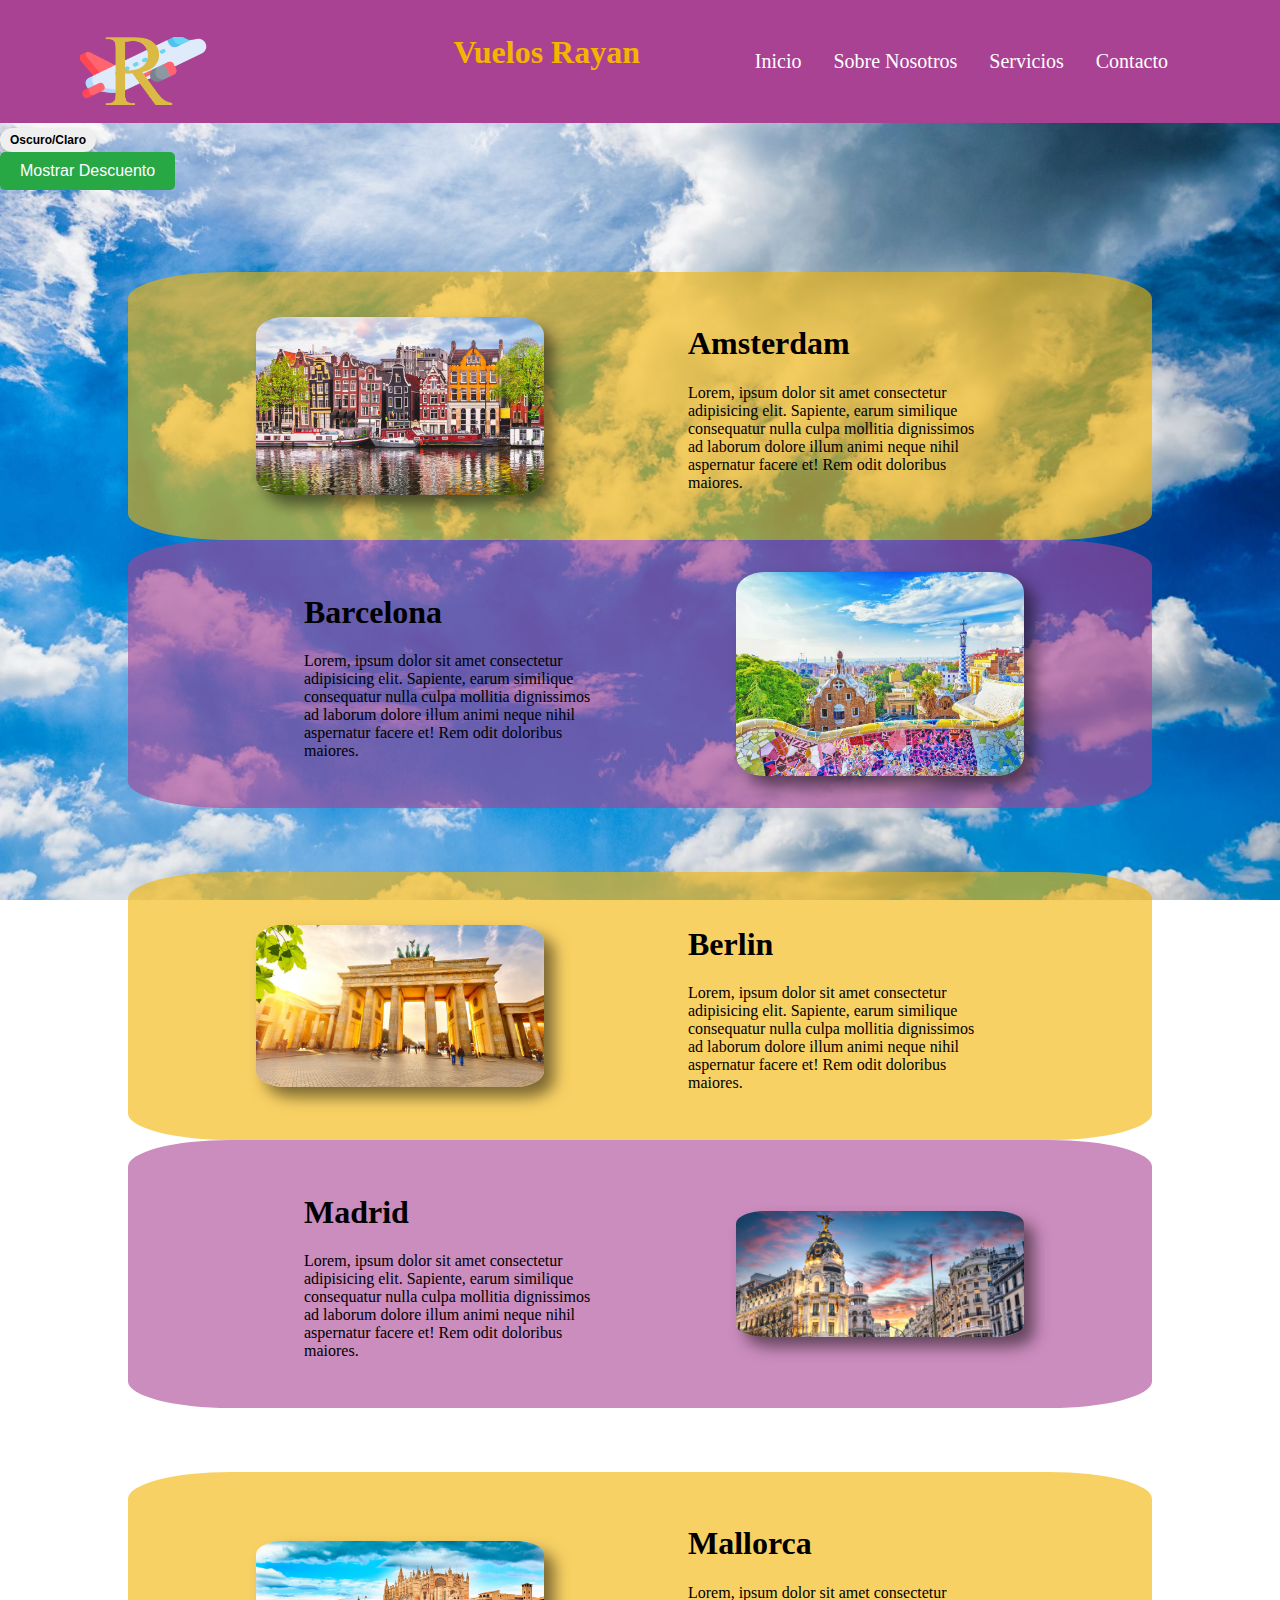
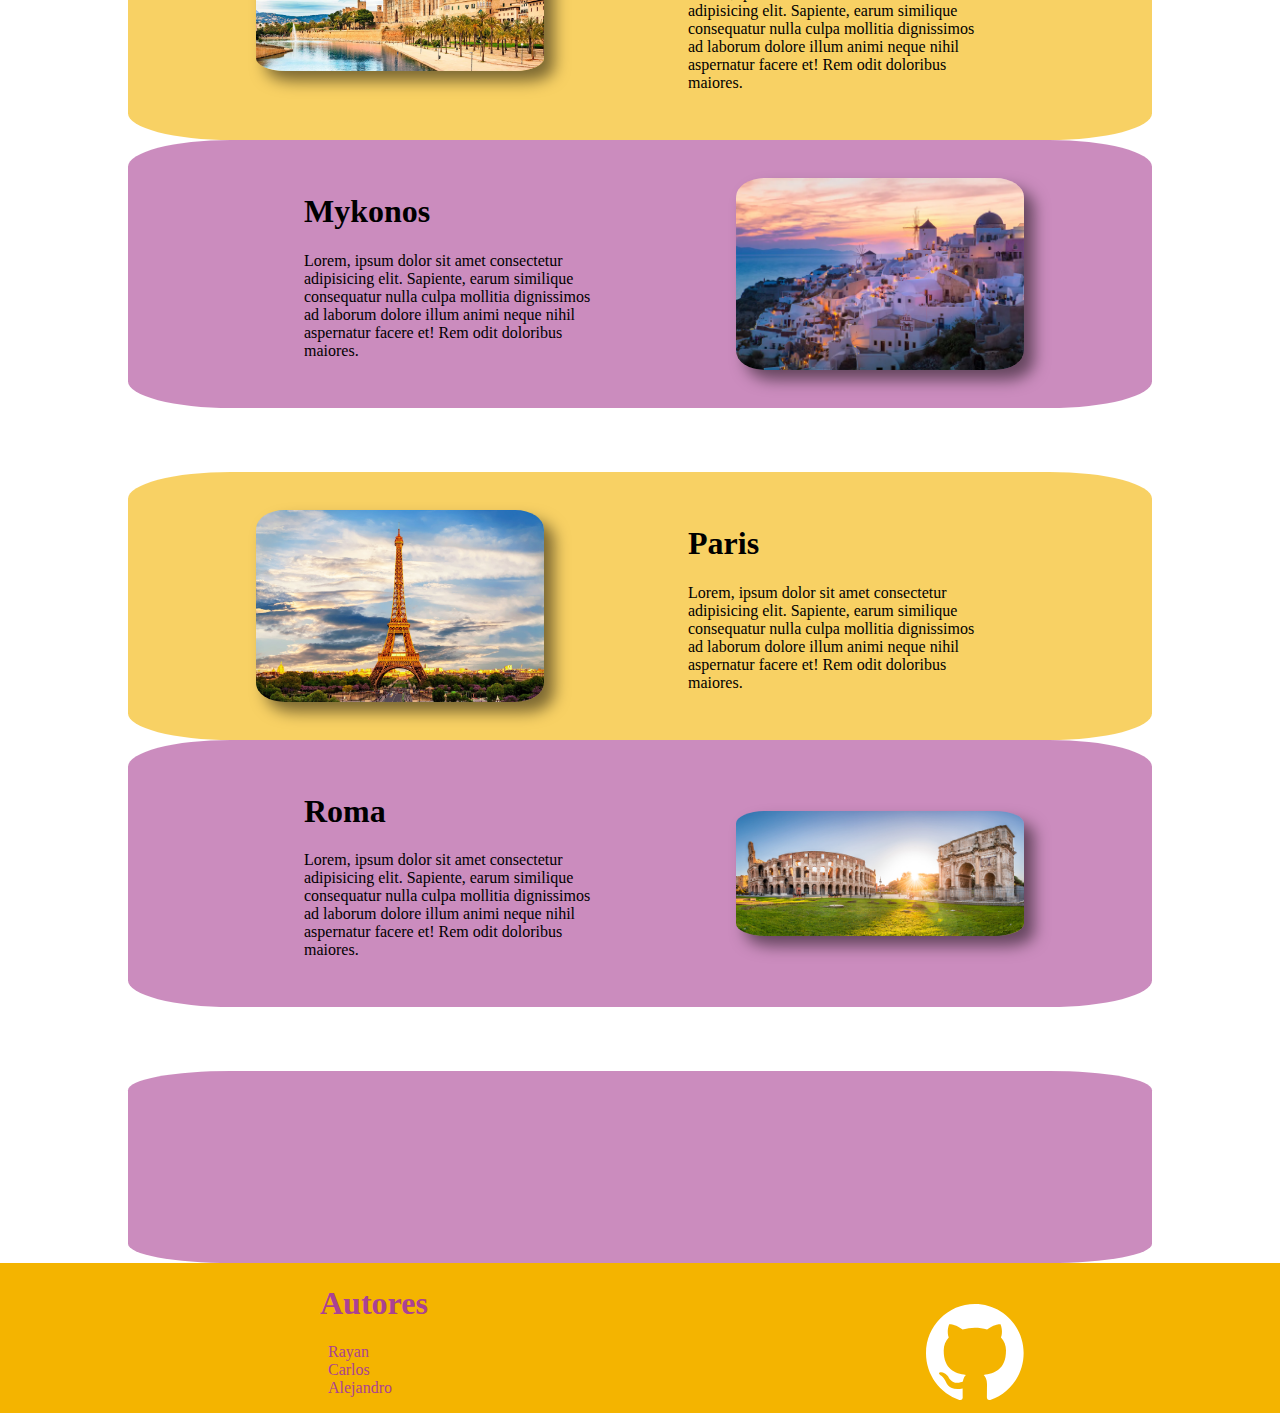
<file: index.html>
<!DOCTYPE html>
<html lang="es">
<head>
    
    <meta charset="UTF-8">
    <meta name="viewport" content="width=device-width, initial-scale=1.0">
    <title>Viajes Rayan</title>
    <link rel="stylesheet" href="css/main.css">
    <link rel="stylesheet" href="css/index.css">
    <link rel="icon" type="image/x-icon" href="Imagenes/logotoguapo.png">
    <script src="js/js.js" defer></script>
    <script src="js/js1.js" defer></script>
</head>
<body>
    <header>
        <nav class="navbar">
            <div class="roww">
                <div class="logo">
                  <img src="Imagenes/logotoguapo.png" alt="Logo">
                </div>
                <h1>
                    Vuelos Rayan
                </h1>
            </div>
            <ul class="nav-links">
              <li><a href="index.html">Inicio</a></li>
              <li><a href="sobre_nosotros.html">Sobre Nosotros</a></li>
              <li><a href="Servicios.html">Servicios</a></li>
              <li><a href="Contacto.html">Contacto</a></li>
            </ul>
          </nav>
    </header>
    </header>
    <main>
        <section id="caja" class="caja-3d">
        <button id="cambiomodo">Oscuro/Claro</button>
        <br>
        <button class="btn" onclick="mostrarBanner()">Mostrar Descuento</button>
        <br><br>
        <div id="banner" class="banner">
            Código <strong>rayan2025</strong> 20% de descuento
        </div>
       


            
        <section id="caja" class="caja-3d">
            <a href="destino/Amsterdam.html">
                <div class="izquierda">
                    <img src="Imagenes/Amsterdam/amsterdam.jpg" alt="Imagen Amsterdam">
                    <div>
                        <h1 id="texto" class="texto-3d">Amsterdam</h1>
                        <p>Lorem, ipsum dolor sit amet consectetur adipisicing elit. Sapiente, earum similique consequatur nulla culpa mollitia dignissimos ad laborum dolore illum animi neque nihil aspernatur facere et! Rem odit doloribus maiores.</p>
                    </div>
                </div>
            </a>
        </section>
        <section>
            <a href="destino/Barcelona.html">
                <div class="derecha">
                    <div>
                        <h1>Barcelona</h1>
                        <p>Lorem, ipsum dolor sit amet consectetur adipisicing elit. Sapiente, earum similique consequatur nulla culpa mollitia dignissimos ad laborum dolore illum animi neque nihil aspernatur facere et! Rem odit doloribus maiores.</p>
                    </div>
                    <img src="Imagenes/Barcelona/barcelona.jpg" alt="Imagen Barcelona"> 
                </div>
            </a>
        </section>
        <section>
            <a href="destino/Berlin.html">
                <div class="izquierda">
                    <img src="Imagenes/Berlin/berlin.jpg" alt="Imagen Berlin">
                    <div>
                        <h1>Berlin</h1>
                        <p>Lorem, ipsum dolor sit amet consectetur adipisicing elit. Sapiente, earum similique consequatur nulla culpa mollitia dignissimos ad laborum dolore illum animi neque nihil aspernatur facere et! Rem odit doloribus maiores.</p>
                    </div>
                </div>
            </a>
        </section>
        <section>
            <a href="destino/Madrid.html">
                <div class="derecha">
                    <div>
                        <h1>Madrid</h1>
                        <p>Lorem, ipsum dolor sit amet consectetur adipisicing elit. Sapiente, earum similique consequatur nulla culpa mollitia dignissimos ad laborum dolore illum animi neque nihil aspernatur facere et! Rem odit doloribus maiores.</p>
                    </div>
                    <img src="Imagenes/Madrid/madrid.jpg" alt="Imagen Madrid"> 
                </div>
            </a>
        </section>
        <section>
            <a href="destino/Mallorca.html">
                <div class="izquierda">
                    <img src="Imagenes/Mallorca/mallorca2.avif" alt="Imagen Mallorca">
                    <div>
                        <h1>Mallorca</h1>
                        <p>Lorem, ipsum dolor sit amet consectetur adipisicing elit. Sapiente, earum similique consequatur nulla culpa mollitia dignissimos ad laborum dolore illum animi neque nihil aspernatur facere et! Rem odit doloribus maiores.</p>
                    </div>
                </div>
            </a>
        </section>
        <section>
            <a href="destino/mykonos.html">
                <div class="derecha">
                    <div>
                        <h1>Mykonos</h1>
                        <p>Lorem, ipsum dolor sit amet consectetur adipisicing elit. Sapiente, earum similique consequatur nulla culpa mollitia dignissimos ad laborum dolore illum animi neque nihil aspernatur facere et! Rem odit doloribus maiores.</p>
                    </div>
                    <img src="Imagenes/mykonos/mykonos.jpg" alt="Imagen Mykonos"> 
                </div>
            </a>
        </section>
        <section>
            <a href="destino/paris.html">
                <div class="izquierda">
                    <img src="Imagenes/Paris/paris.jpg" alt="Imagen Paris">
                    <div>
                        <h1>Paris</h1>
                        <p>Lorem, ipsum dolor sit amet consectetur adipisicing elit. Sapiente, earum similique consequatur nulla culpa mollitia dignissimos ad laborum dolore illum animi neque nihil aspernatur facere et! Rem odit doloribus maiores.</p>
                    </div>
                </div>
            </a>
        </section>
        <section>
            <a href="destino/roma.html">
                <div class="derecha">
                    <div>
                        <h1>Roma</h1>
                        <p>Lorem, ipsum dolor sit amet consectetur adipisicing elit. Sapiente, earum similique consequatur nulla culpa mollitia dignissimos ad laborum dolore illum animi neque nihil aspernatur facere et! Rem odit doloribus maiores.</p>
                    </div>
                    <img src="Imagenes/Roma/Roma.jpg" alt="Imagen Roma"> 
                </div>
            </a>
        </section>

        <section>
            <div class="derecha">
            <div class="carousel-container">
                <div class="carousel">
                    <!-- Las imágenes de los destinos se agregarán dinámicamente aquí -->
                </div>
        
                <!-- Botones de navegación -->
                <button class="prev buton" id="prevBtn">&#10094;</button>
                <button class="next buton" id="nextBtn">&#10095;</button>
            </div>
        </div>
        </section>
    </main>
    <footer>
        <div>
            <h1>Autores</h1>
            <ul>
                <li>Rayan</li>
                <li>Carlos</li>
                <li>Alejandro</li>
            </ul>
        </div>
        <a href="https://github.com/RayanBel/Web"><svg width="98" height="96" xmlns="http://www.w3.org/2000/svg"><path fill-rule="evenodd" clip-rule="evenodd" d="M48.854 0C21.839 0 0 22 0 49.217c0 21.756 13.993 40.172 33.405 46.69 2.427.49 3.316-1.059 3.316-2.362 0-1.141-.08-5.052-.08-9.127-13.59 2.934-16.42-5.867-16.42-5.867-2.184-5.704-5.42-7.17-5.42-7.17-4.448-3.015.324-3.015.324-3.015 4.934.326 7.523 5.052 7.523 5.052 4.367 7.496 11.404 5.378 14.235 4.074.404-3.178 1.699-5.378 3.074-6.6-10.839-1.141-22.243-5.378-22.243-24.283 0-5.378 1.94-9.778 5.014-13.2-.485-1.222-2.184-6.275.486-13.038 0 0 4.125-1.304 13.426 5.052a46.97 46.97 0 0 1 12.214-1.63c4.125 0 8.33.571 12.213 1.63 9.302-6.356 13.427-5.052 13.427-5.052 2.67 6.763.97 11.816.485 13.038 3.155 3.422 5.015 7.822 5.015 13.2 0 18.905-11.404 23.06-22.324 24.283 1.78 1.548 3.316 4.481 3.316 9.126 0 6.6-.08 11.897-.08 13.526 0 1.304.89 2.853 3.316 2.364 19.412-6.52 33.405-24.935 33.405-46.691C97.707 22 75.788 0 48.854 0z" fill="#fff"/></svg></a>
    </footer>
    <script src="/js/jscarlos.js"></script>
</body>
</html>
</file>
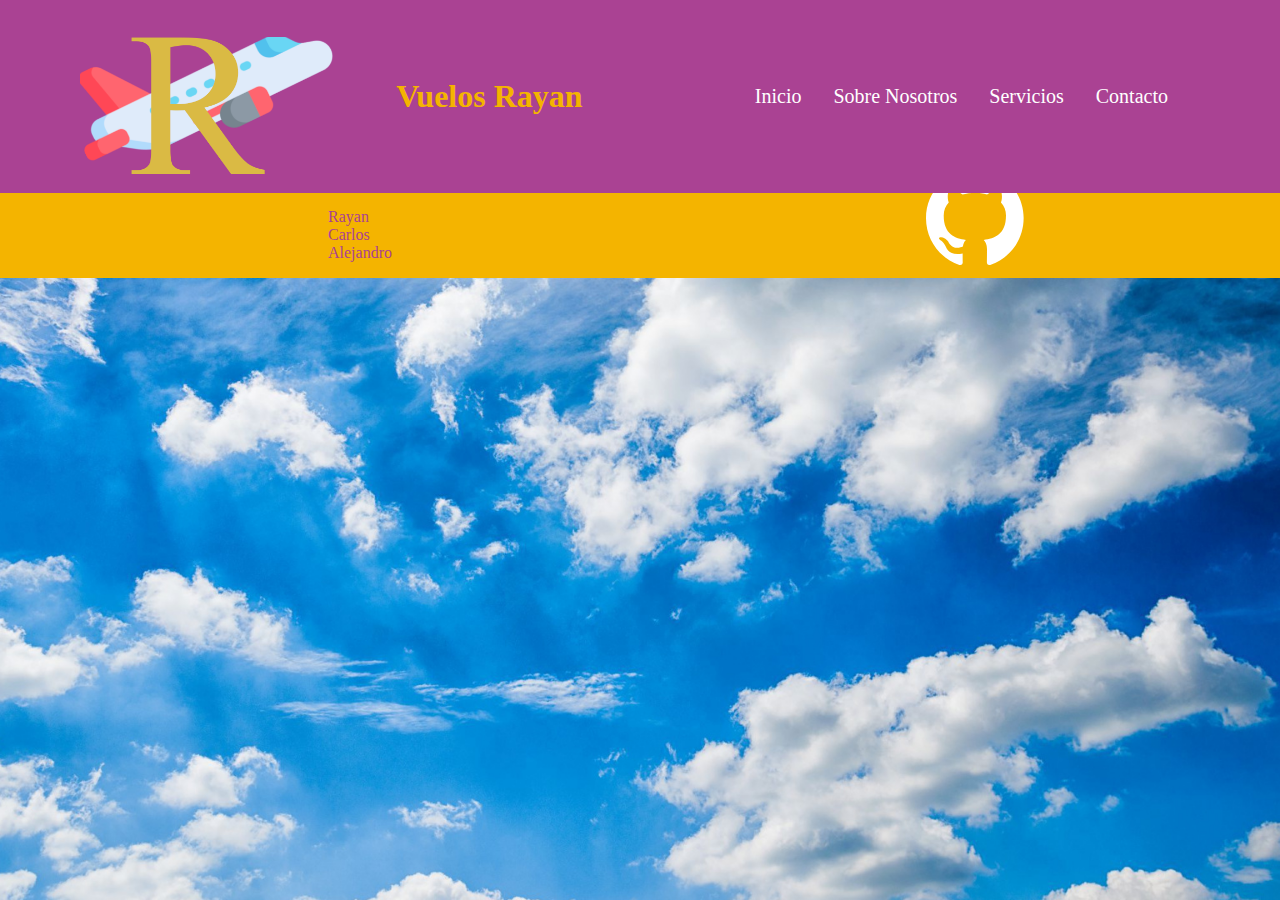
<file: Amsterdam.html>
<!DOCTYPE html>
<html lang="es">
<head>
    <meta charset="UTF-8">
    <meta name="viewport" content="width=device-width, initial-scale=1.0">
    <title>Viajes Rayan</title>
    <link rel="stylesheet" href="css/main.css">
</head>
<body>
    <header>
        <nav class="navbar">
            <div class="logo">
              <img src="Imagenes/logotoguapo.png" alt="Logo">
            </div>
            <h1>
                Vuelos Rayan
            </h1>
            <ul class="nav-links">
              <li><a href="#home">Inicio</a></li>
              <li><a href="#about">Sobre Nosotros</a></li>
              <li><a href="#services">Servicios</a></li>
              <li><a href="#contact">Contacto</a></li>
            </ul>
          </nav>
    </header>
    <main>
    </main>
    <footer>
        <div>
            <h1>Autores</h1>
            <ul>
                <li>Rayan</li>
                <li>Carlos</li>
                <li>Alejandro</li>
            </ul>
        </div>
        <a href="https://github.com/RayanBel/Web"><svg width="98" height="96" xmlns="http://www.w3.org/2000/svg"><path fill-rule="evenodd" clip-rule="evenodd" d="M48.854 0C21.839 0 0 22 0 49.217c0 21.756 13.993 40.172 33.405 46.69 2.427.49 3.316-1.059 3.316-2.362 0-1.141-.08-5.052-.08-9.127-13.59 2.934-16.42-5.867-16.42-5.867-2.184-5.704-5.42-7.17-5.42-7.17-4.448-3.015.324-3.015.324-3.015 4.934.326 7.523 5.052 7.523 5.052 4.367 7.496 11.404 5.378 14.235 4.074.404-3.178 1.699-5.378 3.074-6.6-10.839-1.141-22.243-5.378-22.243-24.283 0-5.378 1.94-9.778 5.014-13.2-.485-1.222-2.184-6.275.486-13.038 0 0 4.125-1.304 13.426 5.052a46.97 46.97 0 0 1 12.214-1.63c4.125 0 8.33.571 12.213 1.63 9.302-6.356 13.427-5.052 13.427-5.052 2.67 6.763.97 11.816.485 13.038 3.155 3.422 5.015 7.822 5.015 13.2 0 18.905-11.404 23.06-22.324 24.283 1.78 1.548 3.316 4.481 3.316 9.126 0 6.6-.08 11.897-.08 13.526 0 1.304.89 2.853 3.316 2.364 19.412-6.52 33.405-24.935 33.405-46.691C97.707 22 75.788 0 48.854 0z" fill="#fff"/></svg></a>
    </footer>
</body>
</html>
</file>
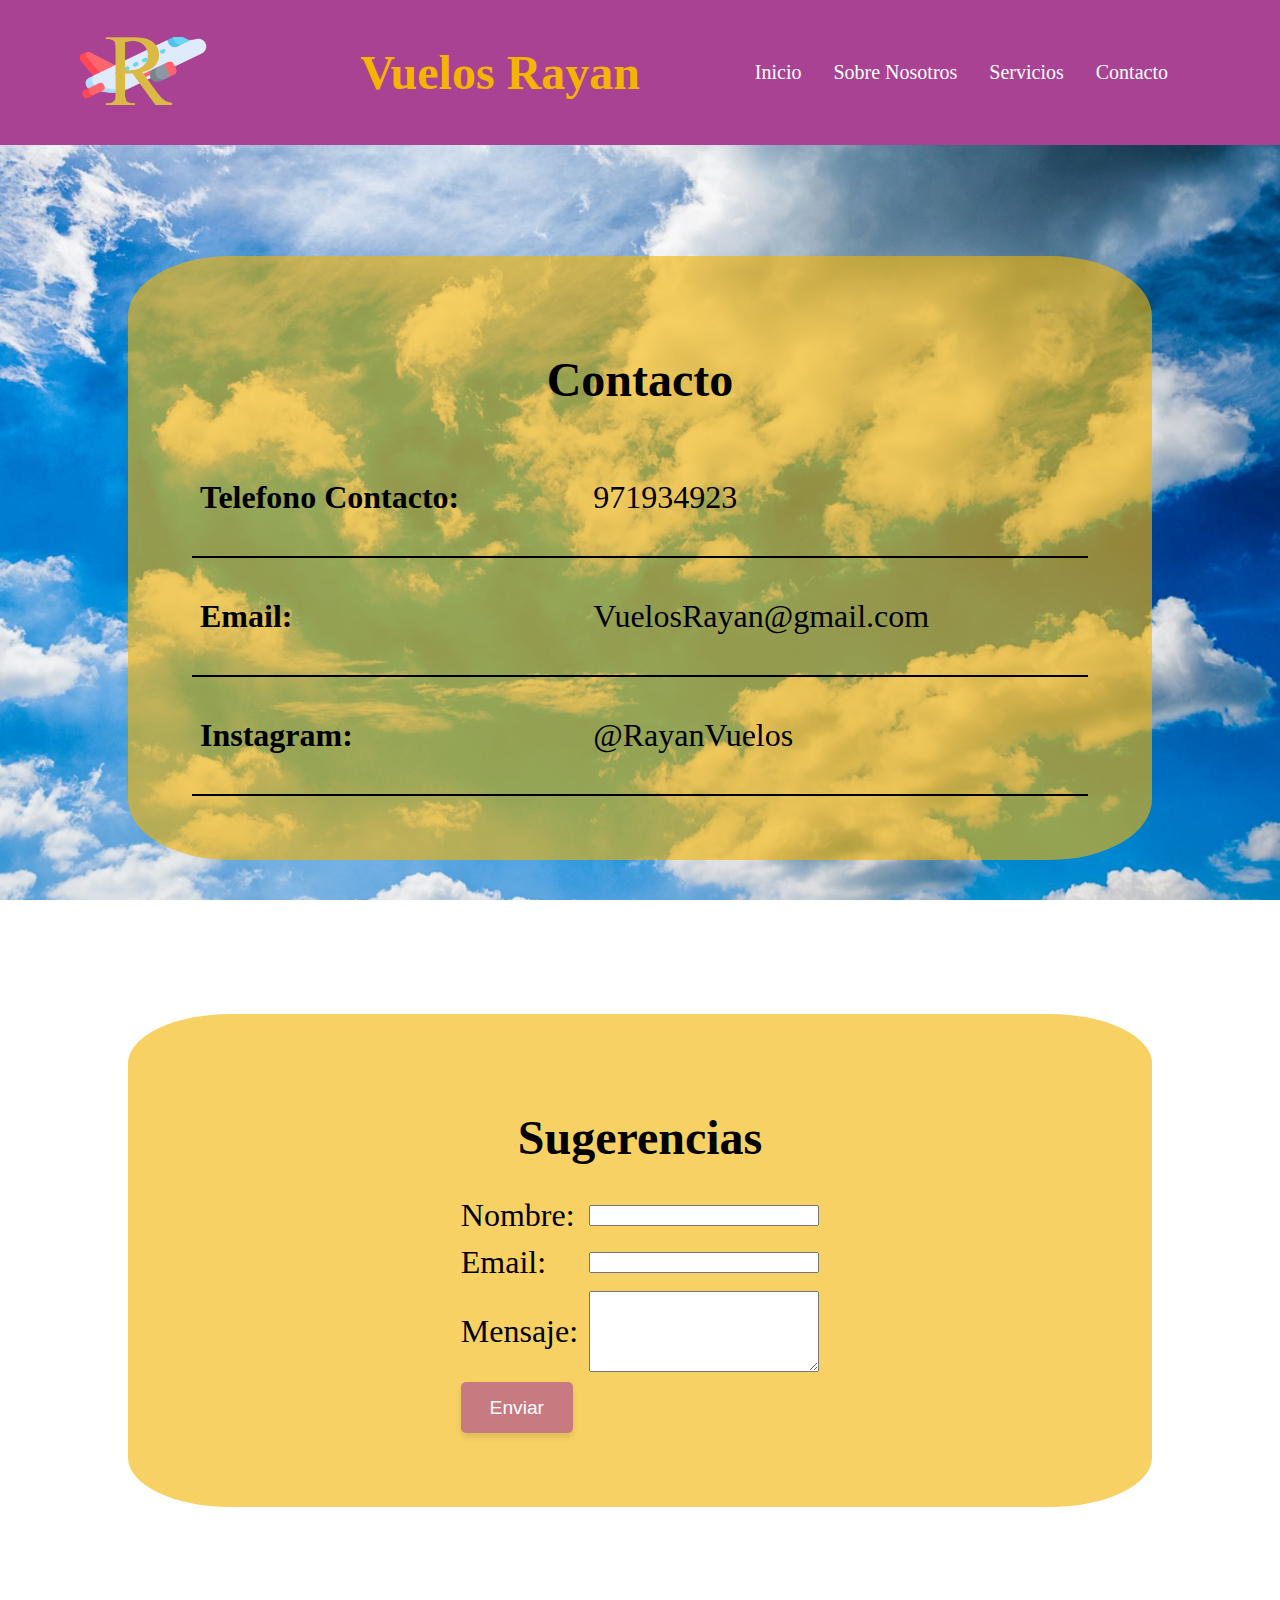
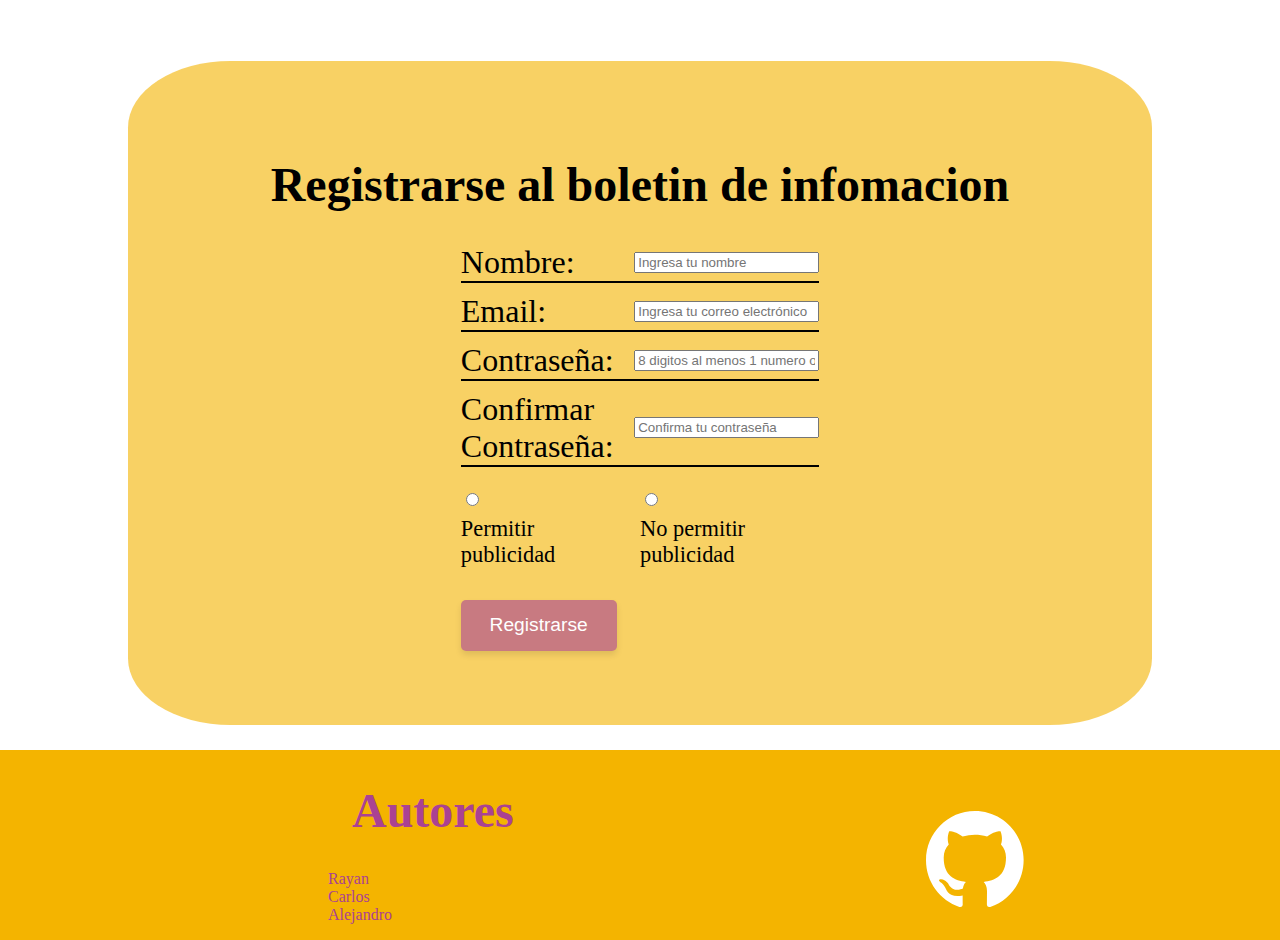
<file: Contacto.html>
<!DOCTYPE html>
<html lang="es">

<head>
    <meta charset="UTF-8">
    <meta name="viewport" content="width=device-width, initial-scale=1.0">
    <title>Viajes Rayan</title>
    <link rel="stylesheet" href="css/main.css">
    <link rel="stylesheet" href="css/contacto.css">
    <link rel="icon" type="image/x-icon" href="Imagenes/logotoguapo.png">
    <script src="js/form.js" defer></script>
</head>

<body>
    <header>
        <nav class="navbar">
            <div class="roww">
                <div class="logo">
                    <img src="Imagenes/logotoguapo.png" alt="Logo">
                </div>
                <h1>
                    Vuelos Rayan
                </h1>
            </div>
            <ul class="nav-links">
                <li><a href="index.html">Inicio</a></li>
                <li><a href="sobre_nosotros.html">Sobre Nosotros</a></li>
                <li><a href="Servicios.html">Servicios</a></li>
                <li><a href="Contacto.html">Contacto</a></li>
            </ul>
        </nav>
    </header>
    <main>
        <section>
            <h1>Contacto</h1>
            <div>
                <table>
                    <tr>
                        <th>
                            <p>Telefono Contacto:</p>
                        </th>
                        <td>
                            <p>971934923</p>
                        </td>
                    </tr>
                    <tr>
                        <th>
                            <p>Email:</p>
                        </th>
                        <td>
                            <p>VuelosRayan@gmail.com</p>
                        </td>
                    </tr>
                    <tr>
                        <th>
                            <p>Instagram:</p>
                        </th>
                        <td>
                            <p>@RayanVuelos</p>
                        </td>
                    </tr>
                </table>
            </div>
        </section>
        <section>
            <h1>Sugerencias</h1>
            <form action="#" method="POST" id="sug">
                <div>
                    <label for="nombre">Nombre:</label>
                    <input type="text" id="nombreS" name="nombre">
                </div>
                <div>
                    <label for="email">Email:</label>
                    <input type="email" id="emailS" name="email">
                </div>
                <div>
                    <label for="mensaje">Mensaje:</label>
                    <textarea id="mensajeS" name="mensaje" rows="5" cols="30"></textarea>
                </div>
                <div>
                    <button type="submit">Enviar</button>
                </div>
            </form>
        </section>
        <section>
            <h1>Registrarse al boletin de infomacion</h1>
            <form action="#" method="POST" class="suscripcion" id="sus">
                <div class="borderabajo">
                    <label for="nombre">Nombre:</label>
                    <input type="text" id="nombre" name="nombre" placeholder="Ingresa tu nombre">
                </div>
                <div class="borderabajo">
                    <label for="email">Email:</label>
                    <input type="email" id="email" name="email" placeholder="Ingresa tu correo electrónico">
                </div>
                <div class="borderabajo">
                    <label for="password">Contraseña:</label>
                    <input type="password" id="password" name="password" placeholder="8 digitos al menos 1 numero o letra">
                </div>
                <div class="borderabajo">
                    <label for="confirm-password">Confirmar Contraseña:</label>
                    <input type="password" id="confirm-password" name="confirm-password"
                        placeholder="Confirma tu contraseña">
                </div>

                <div class="checkcontenedor">
                    <label>
                        <input type="radio" name="publicidad" value="permitir" required>
                        <p>Permitir publicidad</p>
                    </label>
                    <label>
                        <input type="radio" name="publicidad" value="no-permitir" required>
                        <p>No permitir publicidad</p>
                    </label>
                </div>
                <div>
                    <button type="submit">Registrarse</button>
                </div>
            </form>
        </section>
    </main>
    <footer>
        <div>
            <h1>Autores</h1>
            <ul>
                <li>Rayan</li>
                <li>Carlos</li>
                <li>Alejandro</li>
            </ul>
        </div>
        <a href="https://github.com/RayanBel/Web"><svg width="98" height="96" xmlns="http://www.w3.org/2000/svg">
                <path fill-rule="evenodd" clip-rule="evenodd"
                    d="M48.854 0C21.839 0 0 22 0 49.217c0 21.756 13.993 40.172 33.405 46.69 2.427.49 3.316-1.059 3.316-2.362 0-1.141-.08-5.052-.08-9.127-13.59 2.934-16.42-5.867-16.42-5.867-2.184-5.704-5.42-7.17-5.42-7.17-4.448-3.015.324-3.015.324-3.015 4.934.326 7.523 5.052 7.523 5.052 4.367 7.496 11.404 5.378 14.235 4.074.404-3.178 1.699-5.378 3.074-6.6-10.839-1.141-22.243-5.378-22.243-24.283 0-5.378 1.94-9.778 5.014-13.2-.485-1.222-2.184-6.275.486-13.038 0 0 4.125-1.304 13.426 5.052a46.97 46.97 0 0 1 12.214-1.63c4.125 0 8.33.571 12.213 1.63 9.302-6.356 13.427-5.052 13.427-5.052 2.67 6.763.97 11.816.485 13.038 3.155 3.422 5.015 7.822 5.015 13.2 0 18.905-11.404 23.06-22.324 24.283 1.78 1.548 3.316 4.481 3.316 9.126 0 6.6-.08 11.897-.08 13.526 0 1.304.89 2.853 3.316 2.364 19.412-6.52 33.405-24.935 33.405-46.691C97.707 22 75.788 0 48.854 0z"
                    fill="#fff" />
            </svg></a>
    </footer>
</body>

</html>
</file>
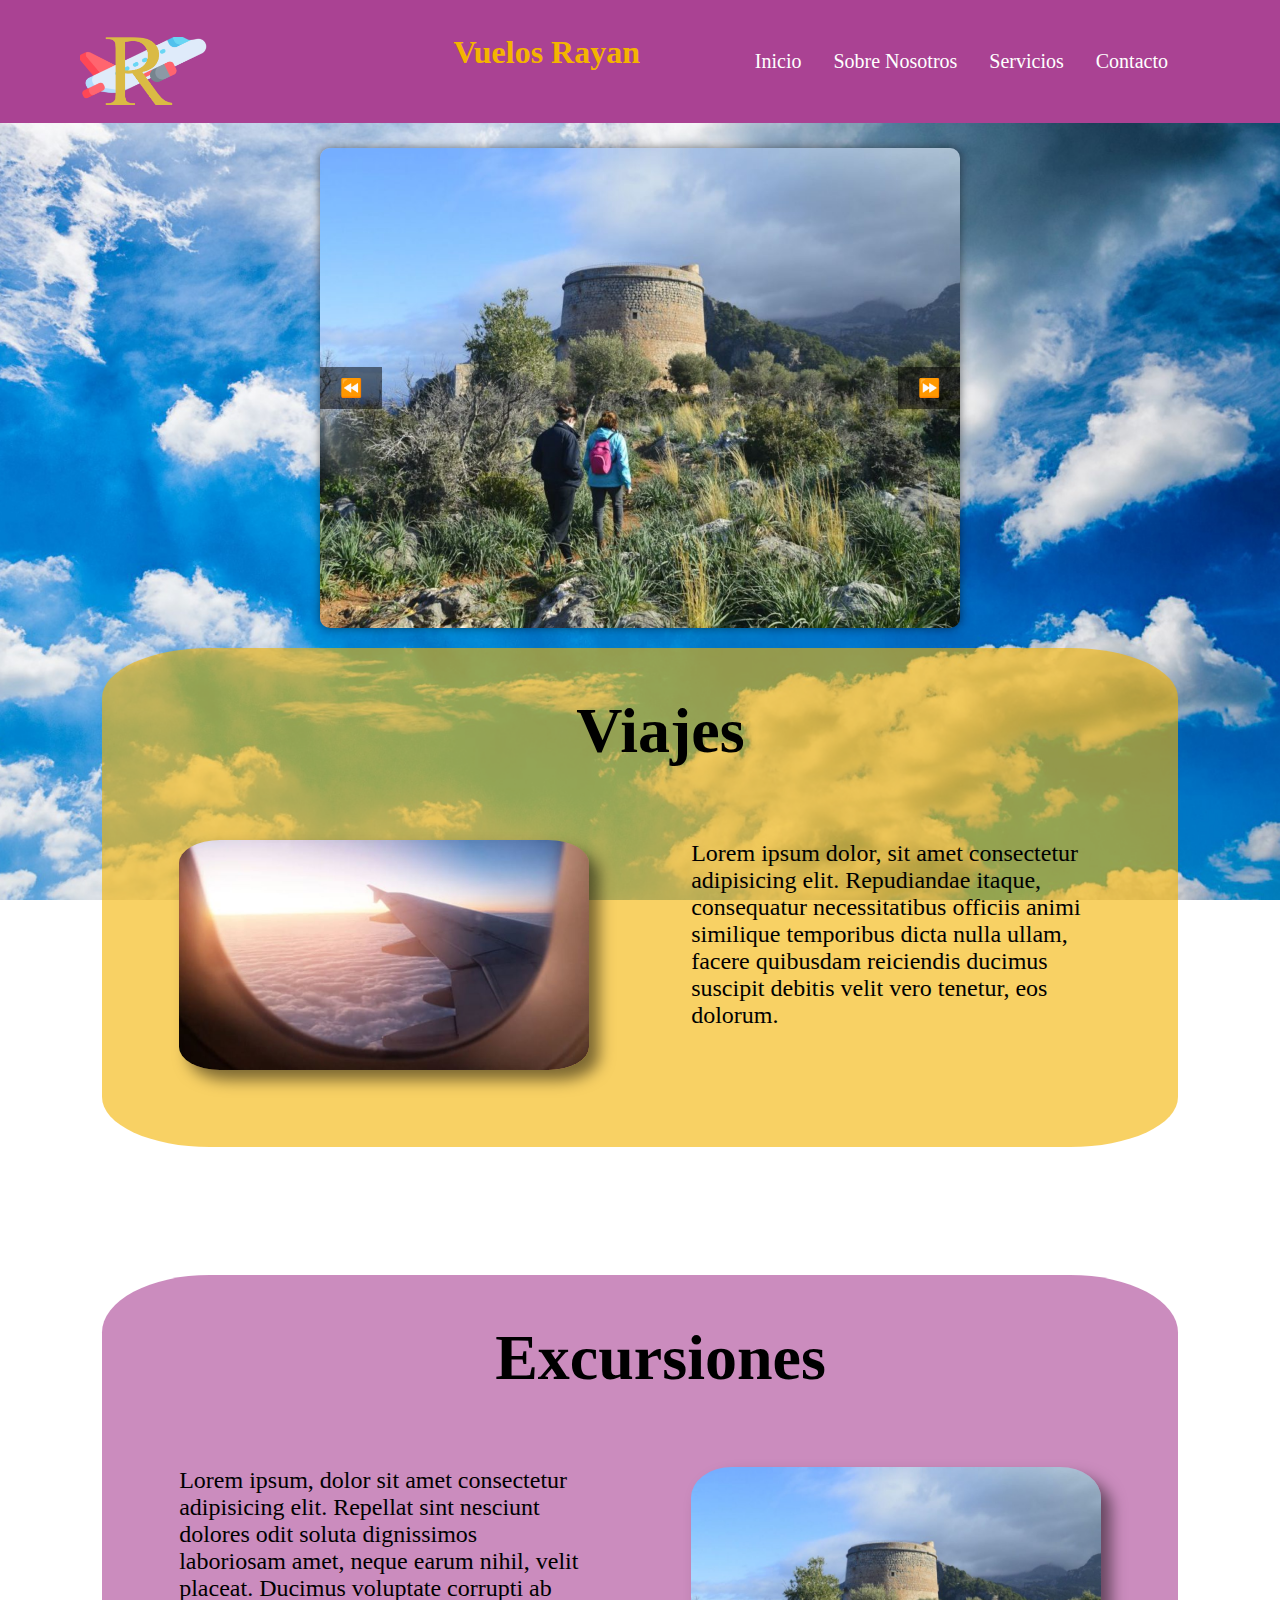
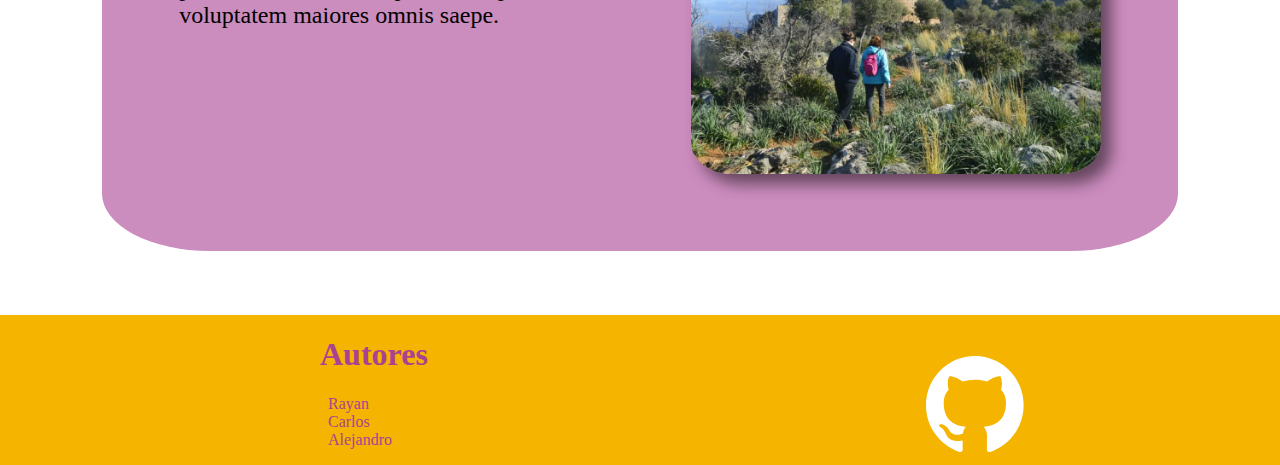
<file: Servicios.html>
<!DOCTYPE html>
<html lang="es">
<head>
    <meta charset="UTF-8">
    <meta name="viewport" content="width=device-width, initial-scale=1.0">
    <title>Viajes Rayan</title>
    <link rel="stylesheet" href="css/main.css">
    <link rel="stylesheet" href="css/servicios.css">
    <link rel="icon" type="image/x-icon" href="Imagenes/logotoguapo.png">
    <script src="js/jscarlos.js" defer></script>
</head>
<body>
    <header>
        <nav class="navbar">
            <div class="roww">
                <div class="logo">
                  <img src="Imagenes/logotoguapo.png" alt="Logo">
                </div>
                <h1>
                    Vuelos Rayan
                </h1>
            </div>
            <ul class="nav-links">
              <li><a href="index.html">Inicio</a></li>
              <li><a href="sobre_nosotros.html">Sobre Nosotros</a></li>
              <li><a href="Servicios.html">Servicios</a></li>
              <li><a href="Contacto.html">Contacto</a></li>
            </ul>
          </nav>
    </header>
    <main>
        <div class="si">
        <div class="banner-container">
            <div class="banner">
                <img src="Imagenes/excursion.jpg" alt="Imagen 1" class="active">
                <img src="Imagenes/Cielo nocturno.jpg" alt="Imagen 2">
                <img src="Imagenes/cielo.jpg" alt="Imagen 3">
            </div>
            <div class="banner-buttons">
                <button id="prev">⏪</button>
                <button id="next">⏩</button>
            </div>
        </div>
    </div>
    
        <section class="viajes">
            <h1>Viajes</h1>
            <div>
                <img class="imagenResaltada" src="Imagenes/viajes.jpg" alt="Imagen de ventana avion">
                <p>Lorem ipsum dolor, sit amet consectetur adipisicing elit. Repudiandae itaque, consequatur necessitatibus officiis animi similique temporibus dicta nulla ullam, facere quibusdam reiciendis ducimus suscipit debitis velit vero tenetur, eos dolorum.</p>
            </div>
        </section>
        <section class="excursiones">
            <h1>Excursiones</h1>
            <div class="reverse">
                <p>Lorem ipsum, dolor sit amet consectetur adipisicing elit. Repellat sint nesciunt dolores odit soluta dignissimos laboriosam amet, neque earum nihil, velit placeat. Ducimus voluptate corrupti ab voluptatem maiores omnis saepe.</p>
                <img class="imagenResaltada" src="Imagenes/excursion.jpg" alt="Imagen de excursion">
            </div>
        </section>
    </main>
    <footer>
        <div>
            <h1>Autores</h1>
            <ul>
                <li>Rayan</li>
                <li>Carlos</li>
                <li>Alejandro</li>
            </ul>
        </div>
        <a href="https://github.com/RayanBel/Web"><svg width="98" height="96" xmlns="http://www.w3.org/2000/svg"><path fill-rule="evenodd" clip-rule="evenodd" d="M48.854 0C21.839 0 0 22 0 49.217c0 21.756 13.993 40.172 33.405 46.69 2.427.49 3.316-1.059 3.316-2.362 0-1.141-.08-5.052-.08-9.127-13.59 2.934-16.42-5.867-16.42-5.867-2.184-5.704-5.42-7.17-5.42-7.17-4.448-3.015.324-3.015.324-3.015 4.934.326 7.523 5.052 7.523 5.052 4.367 7.496 11.404 5.378 14.235 4.074.404-3.178 1.699-5.378 3.074-6.6-10.839-1.141-22.243-5.378-22.243-24.283 0-5.378 1.94-9.778 5.014-13.2-.485-1.222-2.184-6.275.486-13.038 0 0 4.125-1.304 13.426 5.052a46.97 46.97 0 0 1 12.214-1.63c4.125 0 8.33.571 12.213 1.63 9.302-6.356 13.427-5.052 13.427-5.052 2.67 6.763.97 11.816.485 13.038 3.155 3.422 5.015 7.822 5.015 13.2 0 18.905-11.404 23.06-22.324 24.283 1.78 1.548 3.316 4.481 3.316 9.126 0 6.6-.08 11.897-.08 13.526 0 1.304.89 2.853 3.316 2.364 19.412-6.52 33.405-24.935 33.405-46.691C97.707 22 75.788 0 48.854 0z" fill="#fff"/></svg></a>
    </footer>
</body>
</html>
</file>
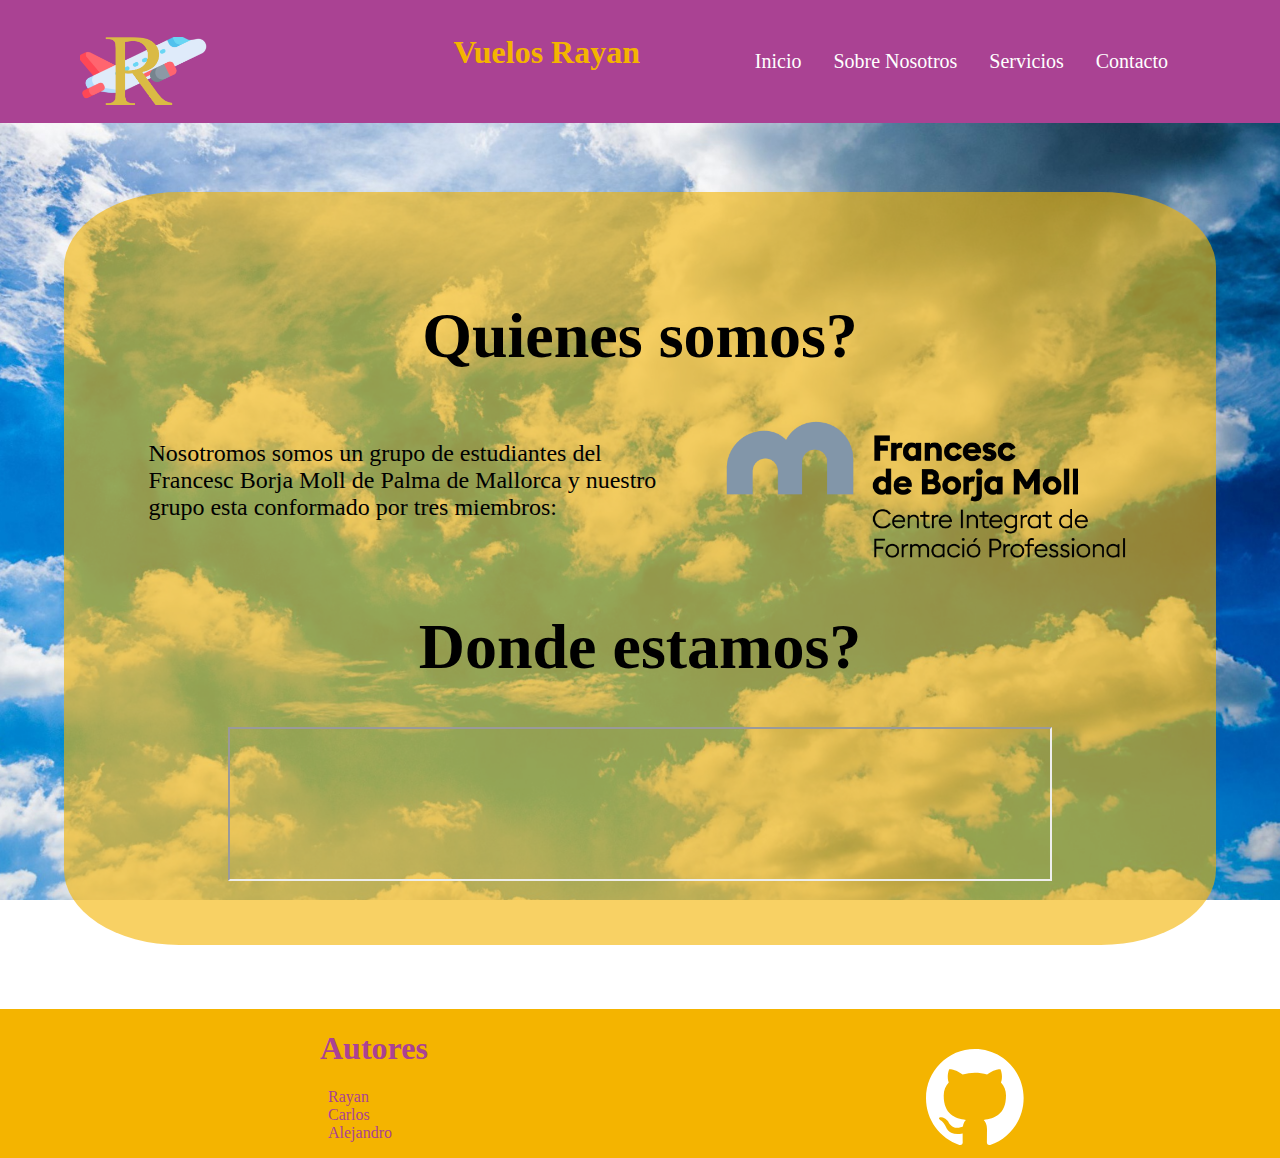
<file: sobre_nosotros.html>
<!DOCTYPE html>
<html lang="es">
<head>
    <meta charset="UTF-8">
    <meta name="viewport" content="width=device-width, initial-scale=1.0">
    <title>Viajes Rayan</title>
    <link rel="stylesheet" href="css/main.css">
    <link rel="stylesheet" href="css/sobre_nosotros.css">
    <link rel="icon" type="image/x-icon" href="Imagenes/logotoguapo.png">
</head>
<body>
    <header>
        <nav class="navbar">
            <div class="roww">
                <div class="logo">
                  <img src="Imagenes/logotoguapo.png" alt="Logo">
                </div>
                <h1>
                    Vuelos Rayan
                </h1>
            </div>
            <ul class="nav-links">
              <li><a href="index.html">Inicio</a></li>
              <li><a href="sobre_nosotros.html">Sobre Nosotros</a></li>
              <li><a href="Servicios.html">Servicios</a></li>
              <li><a href="Contacto.html">Contacto</a></li>
            </ul>
          </nav>
    </header>
    <main>
        <section>
            <h1>Quienes somos?</h1>
            <div>
                <p>Nosotromos somos un grupo de estudiantes del Francesc Borja Moll de Palma de Mallorca y nuestro grupo esta conformado por tres miembros:</p>
		
                <img src="Imagenes/logocifp.png" alt="Logo borja Moll">
            </div>
            <h1>Donde estamos?</h1>
            <iframe src="https://www.google.com/maps/embed?pb=!1m18!1m12!1m3!1d6151.255118950038!2d2.6645118112469204!3d39.568004671470085!2m3!1f0!2f0!3f0!3m2!1i1024!2i768!4f13.1!3m3!1m2!1s0x129793b01716a01b%3A0x55bc574de040df4a!2sCIFP%20Francesc%20de%20Borja%20Moll!5e0!3m2!1ses!2ses!4v1732040852789!5m2!1ses!2ses" width="80%" height="50%" allowfullscreen="" loading="lazy" referrerpolicy="no-referrer-when-downgrade"></iframe>
        </section>
    </main>
    <footer>
        <div>
            <h1>Autores</h1>
            <ul>
                <li>Rayan</li>
                <li>Carlos</li>
                <li>Alejandro</li>
            </ul>
        </div>
        <a href="https://github.com/RayanBel/Web"><svg width="98" height="96" xmlns="http://www.w3.org/2000/svg"><path fill-rule="evenodd" clip-rule="evenodd" d="M48.854 0C21.839 0 0 22 0 49.217c0 21.756 13.993 40.172 33.405 46.69 2.427.49 3.316-1.059 3.316-2.362 0-1.141-.08-5.052-.08-9.127-13.59 2.934-16.42-5.867-16.42-5.867-2.184-5.704-5.42-7.17-5.42-7.17-4.448-3.015.324-3.015.324-3.015 4.934.326 7.523 5.052 7.523 5.052 4.367 7.496 11.404 5.378 14.235 4.074.404-3.178 1.699-5.378 3.074-6.6-10.839-1.141-22.243-5.378-22.243-24.283 0-5.378 1.94-9.778 5.014-13.2-.485-1.222-2.184-6.275.486-13.038 0 0 4.125-1.304 13.426 5.052a46.97 46.97 0 0 1 12.214-1.63c4.125 0 8.33.571 12.213 1.63 9.302-6.356 13.427-5.052 13.427-5.052 2.67 6.763.97 11.816.485 13.038 3.155 3.422 5.015 7.822 5.015 13.2 0 18.905-11.404 23.06-22.324 24.283 1.78 1.548 3.316 4.481 3.316 9.126 0 6.6-.08 11.897-.08 13.526 0 1.304.89 2.853 3.316 2.364 19.412-6.52 33.405-24.935 33.405-46.691C97.707 22 75.788 0 48.854 0z" fill="#fff"/></svg></a>
    </footer>
</body>
</html>
</file>
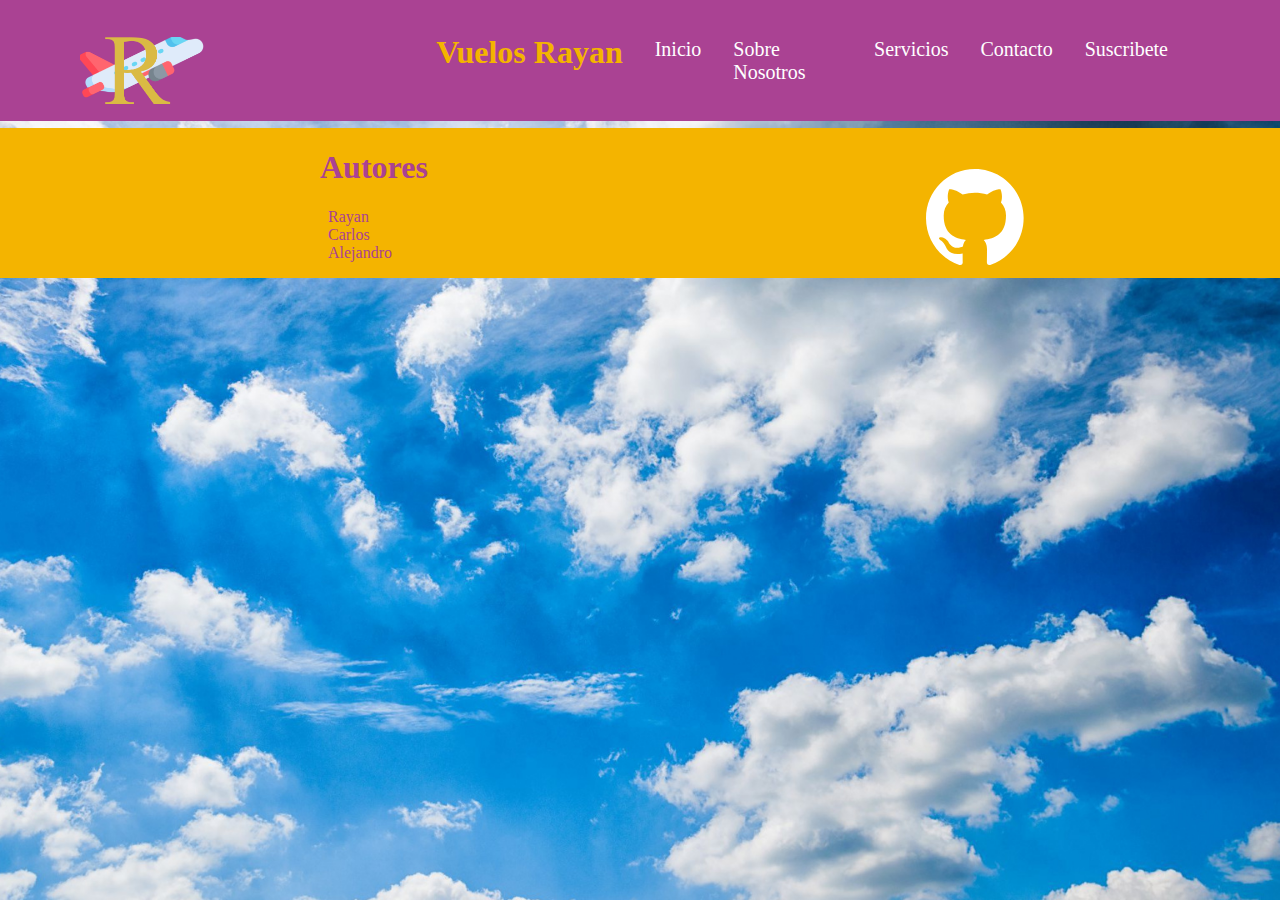
<file: Suscribete.html>
<!DOCTYPE html>
<html lang="es">
<head>
    
    <meta charset="UTF-8">
    <meta name="viewport" content="width=device-width, initial-scale=1.0">
    <title>Viajes Rayan</title>
    <link rel="stylesheet" href="css/main.css">
    <link rel="stylesheet" href="css/index.css">
    <link rel="icon" type="image/x-icon" href="Imagenes/logotoguapo.png">
</head>
<body>
    <header>
        <nav class="navbar">
            <div class="roww">
                <div class="logo">
                  <img src="Imagenes/logotoguapo.png" alt="Logo">
                </div>
                <h1>
                    Vuelos Rayan
                </h1>
            </div>
            <ul class="nav-links">
              <li><a href="index.html">Inicio</a></li>
              <li><a href="sobre_nosotros.html">Sobre Nosotros</a></li>
              <li><a href="Servicios.html">Servicios</a></li>
              <li><a href="Contacto.html">Contacto</a></li>
              <li><a href="Suscribete.html">Suscribete</a></li>
            </ul>
          </nav>
    </header>
    <main>
        
    </main>
    <footer>
        <div>
            <h1>Autores</h1>
            <ul>
                <li>Rayan</li>
                <li>Carlos</li>
                <li>Alejandro</li>
            </ul>
        </div>
        <a href="https://github.com/RayanBel/Web"><svg width="98" height="96" xmlns="http://www.w3.org/2000/svg"><path fill-rule="evenodd" clip-rule="evenodd" d="M48.854 0C21.839 0 0 22 0 49.217c0 21.756 13.993 40.172 33.405 46.69 2.427.49 3.316-1.059 3.316-2.362 0-1.141-.08-5.052-.08-9.127-13.59 2.934-16.42-5.867-16.42-5.867-2.184-5.704-5.42-7.17-5.42-7.17-4.448-3.015.324-3.015.324-3.015 4.934.326 7.523 5.052 7.523 5.052 4.367 7.496 11.404 5.378 14.235 4.074.404-3.178 1.699-5.378 3.074-6.6-10.839-1.141-22.243-5.378-22.243-24.283 0-5.378 1.94-9.778 5.014-13.2-.485-1.222-2.184-6.275.486-13.038 0 0 4.125-1.304 13.426 5.052a46.97 46.97 0 0 1 12.214-1.63c4.125 0 8.33.571 12.213 1.63 9.302-6.356 13.427-5.052 13.427-5.052 2.67 6.763.97 11.816.485 13.038 3.155 3.422 5.015 7.822 5.015 13.2 0 18.905-11.404 23.06-22.324 24.283 1.78 1.548 3.316 4.481 3.316 9.126 0 6.6-.08 11.897-.08 13.526 0 1.304.89 2.853 3.316 2.364 19.412-6.52 33.405-24.935 33.405-46.691C97.707 22 75.788 0 48.854 0z" fill="#fff"/></svg></a>
    </footer>
</body>
</html>
</file>
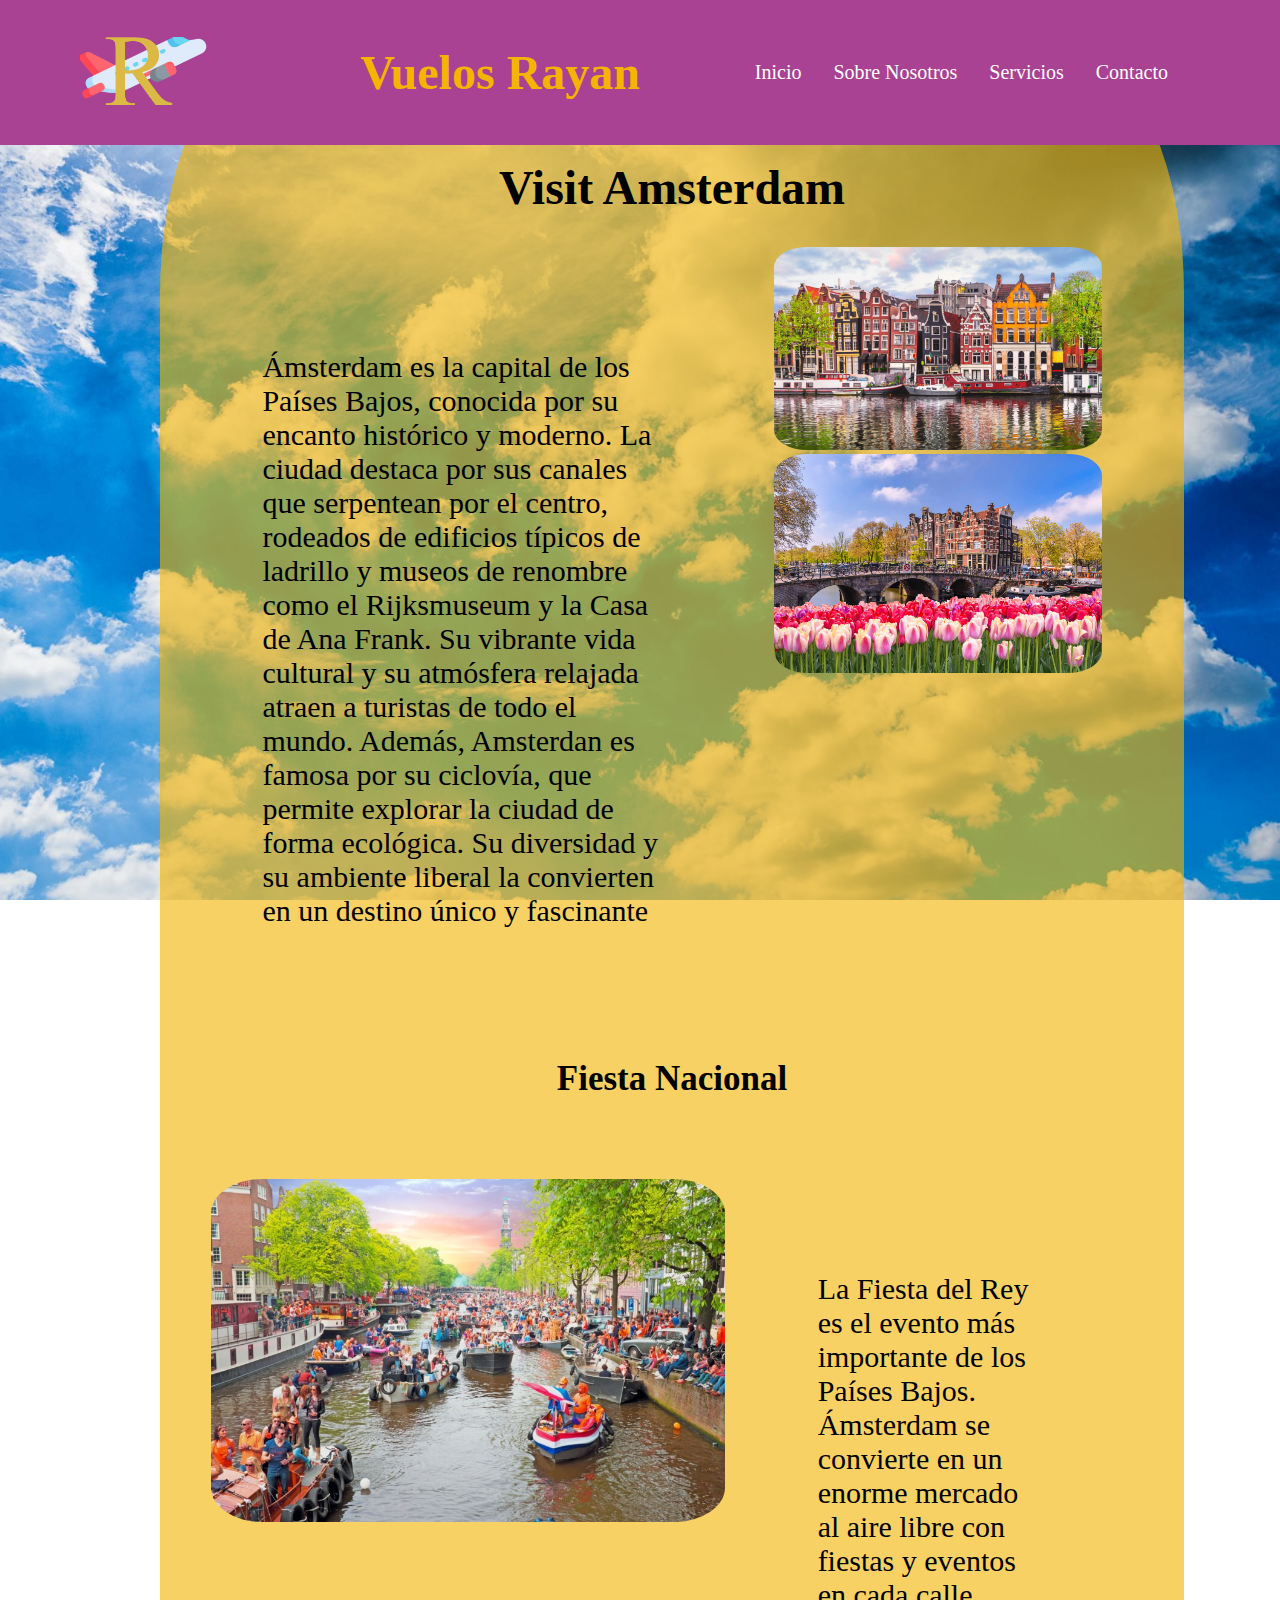
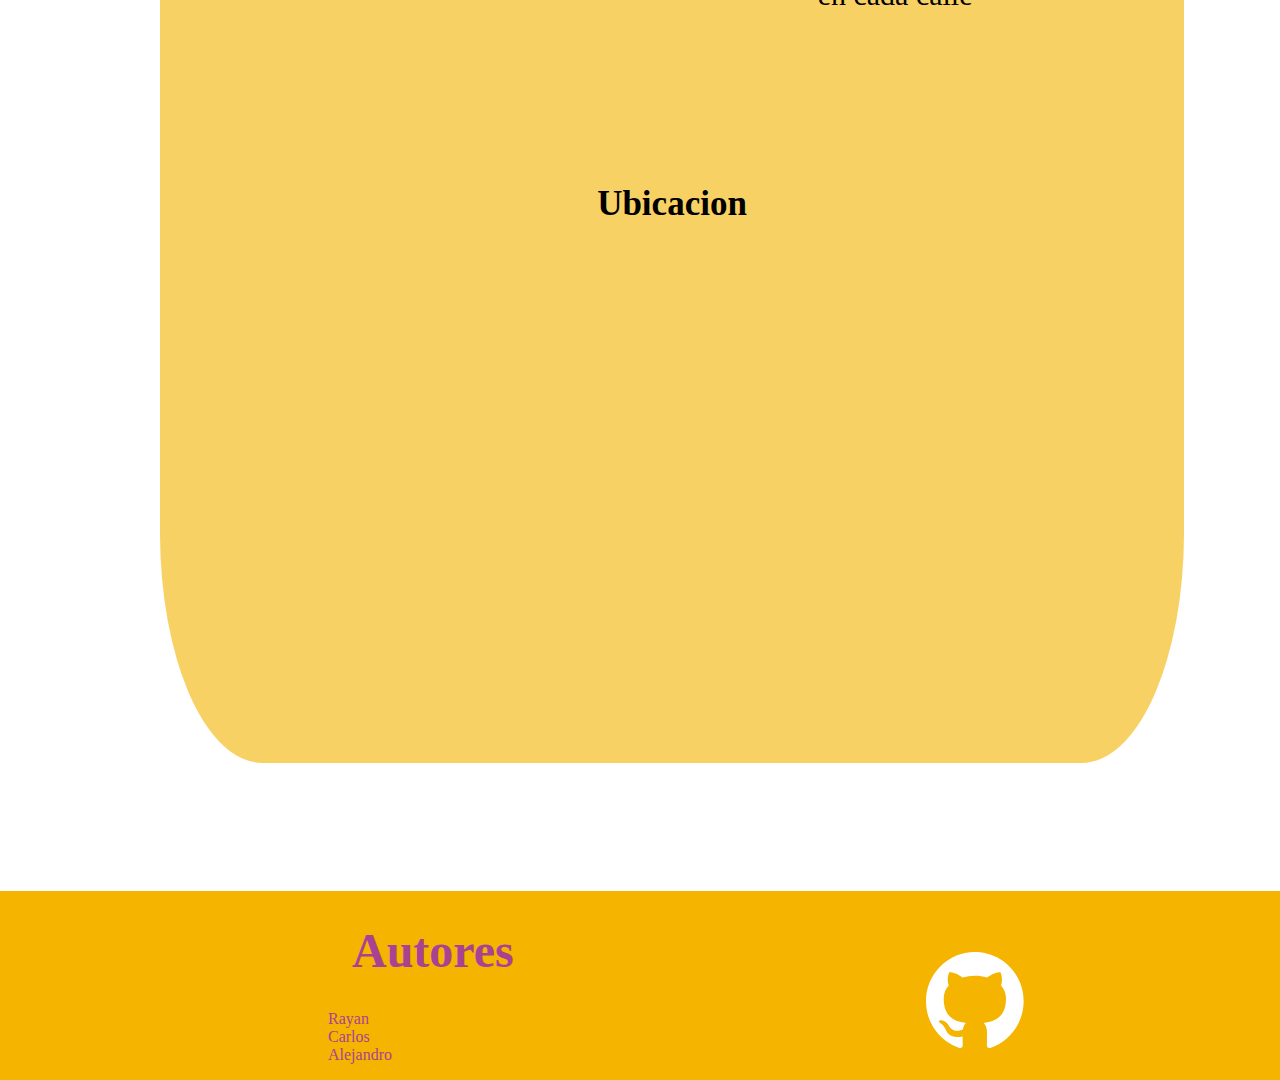
<file: destino/Amsterdam.html>
<!DOCTYPE html>
<html lang="es">
<head>
    <meta charset="UTF-8">
    <meta name="viewport" content="width=device-width, initial-scale=1.0">
    <title>Viajes Rayan</title>
    <link rel="stylesheet" href="../css/main.css">
    <link rel="stylesheet" href="../css/Amsterdam.css">
</head>
<body>
    <header>
        <nav class="navbar">
        <div class="roww">
            <div class="logo">
              <img src="../Imagenes/logotoguapo.png" alt="Logo">
            </div>
            <h1>
                Vuelos Rayan
            </h1>
        </div>
            <ul class="nav-links">
              <li><a href="#home">Inicio</a></li>
              <li><a href="#about">Sobre Nosotros</a></li>
              <li><a href="#services">Servicios</a></li>
              <li><a href="#contact">Contacto</a></li>
            </ul>
          </nav>
    </header>
    <main>

        <h1>Visit Amsterdam</h1>
        <section class="hola">
               
            <p>Ámsterdam es la capital de los Países Bajos, conocida por su encanto histórico y moderno. La ciudad destaca por sus canales que serpentean por el centro, rodeados de edificios típicos de ladrillo y museos de renombre como el Rijksmuseum y la Casa de Ana Frank. Su vibrante vida cultural y su atmósfera relajada atraen a turistas de todo el mundo. Además, Amsterdan es famosa por su ciclovía, que permite explorar la ciudad de forma ecológica. Su diversidad y su ambiente liberal la convierten en un destino único y fascinante</p>

            <div class="imagenes">
            <img src="../Imagenes/Amsterdam/amsterdam.jpg" alt="Imagen Amsterdam" id="foto1" width="80%">
            <img src="../Imagenes/Amsterdam/amsterdam2.jpg" alt="Imagen Amsterdam 2" id="foto2" width="80%">   
            </div>

        </section>
            <h2>Fiesta Nacional</h2>
        <section class="adios">
        

                <div>
                <a href="https://www.amsterdam.net/es/eventos-amsterdam/koningsdag-dia-rey/"><img src="../Imagenes/Amsterdam/diadelrey.jpg" alt="dia del rey"  ></a>
                <p>La Fiesta del Rey es el evento más importante de los Países Bajos. Ámsterdam se convierte en un enorme mercado al aire libre con fiestas y eventos en cada calle </p>
                </div>
        
        </section>
            <h2>Ubicacion</h2>

            <iframe src="https://www.google.com/maps/embed?pb=!1m18!1m12!1m3!1d77979.66565665034!2d4.821560535101845!3d52.35474184395937!2m3!1f0!2f0!3f0!3m2!1i1024!2i768!4f13.1!3m3!1m2!1s0x47c63fb5949a7755%3A0x6600fd4cb7c0af8d!2sAmsterdam%2C%20Pa%C3%AFsos%20Baixos!5e0!3m2!1sca!2ses!4v1732040152693!5m2!1sca!2ses" style="border: 10px; display: block; margin:30px  ;"  width="80%" height="450"  allowfullscreen="" loading="lazy" referrerpolicy="no-referrer-when-downgrade"></iframe>
            
</main>
    <footer>
        <div>
            <h1>Autores</h1>
            <ul>
                <li>Rayan</li>
                <li>Carlos</li>
                <li>Alejandro</li>
            </ul>
        </div>
        <a href="https://github.com/RayanBel/Web"><svg width="98" height="96" xmlns="http://www.w3.org/2000/svg"><path fill-rule="evenodd" clip-rule="evenodd" d="M48.854 0C21.839 0 0 22 0 49.217c0 21.756 13.993 40.172 33.405 46.69 2.427.49 3.316-1.059 3.316-2.362 0-1.141-.08-5.052-.08-9.127-13.59 2.934-16.42-5.867-16.42-5.867-2.184-5.704-5.42-7.17-5.42-7.17-4.448-3.015.324-3.015.324-3.015 4.934.326 7.523 5.052 7.523 5.052 4.367 7.496 11.404 5.378 14.235 4.074.404-3.178 1.699-5.378 3.074-6.6-10.839-1.141-22.243-5.378-22.243-24.283 0-5.378 1.94-9.778 5.014-13.2-.485-1.222-2.184-6.275.486-13.038 0 0 4.125-1.304 13.426 5.052a46.97 46.97 0 0 1 12.214-1.63c4.125 0 8.33.571 12.213 1.63 9.302-6.356 13.427-5.052 13.427-5.052 2.67 6.763.97 11.816.485 13.038 3.155 3.422 5.015 7.822 5.015 13.2 0 18.905-11.404 23.06-22.324 24.283 1.78 1.548 3.316 4.481 3.316 9.126 0 6.6-.08 11.897-.08 13.526 0 1.304.89 2.853 3.316 2.364 19.412-6.52 33.405-24.935 33.405-46.691C97.707 22 75.788 0 48.854 0z" fill="#fff"/></svg></a>
    </footer>
</body>
</html>
</file>
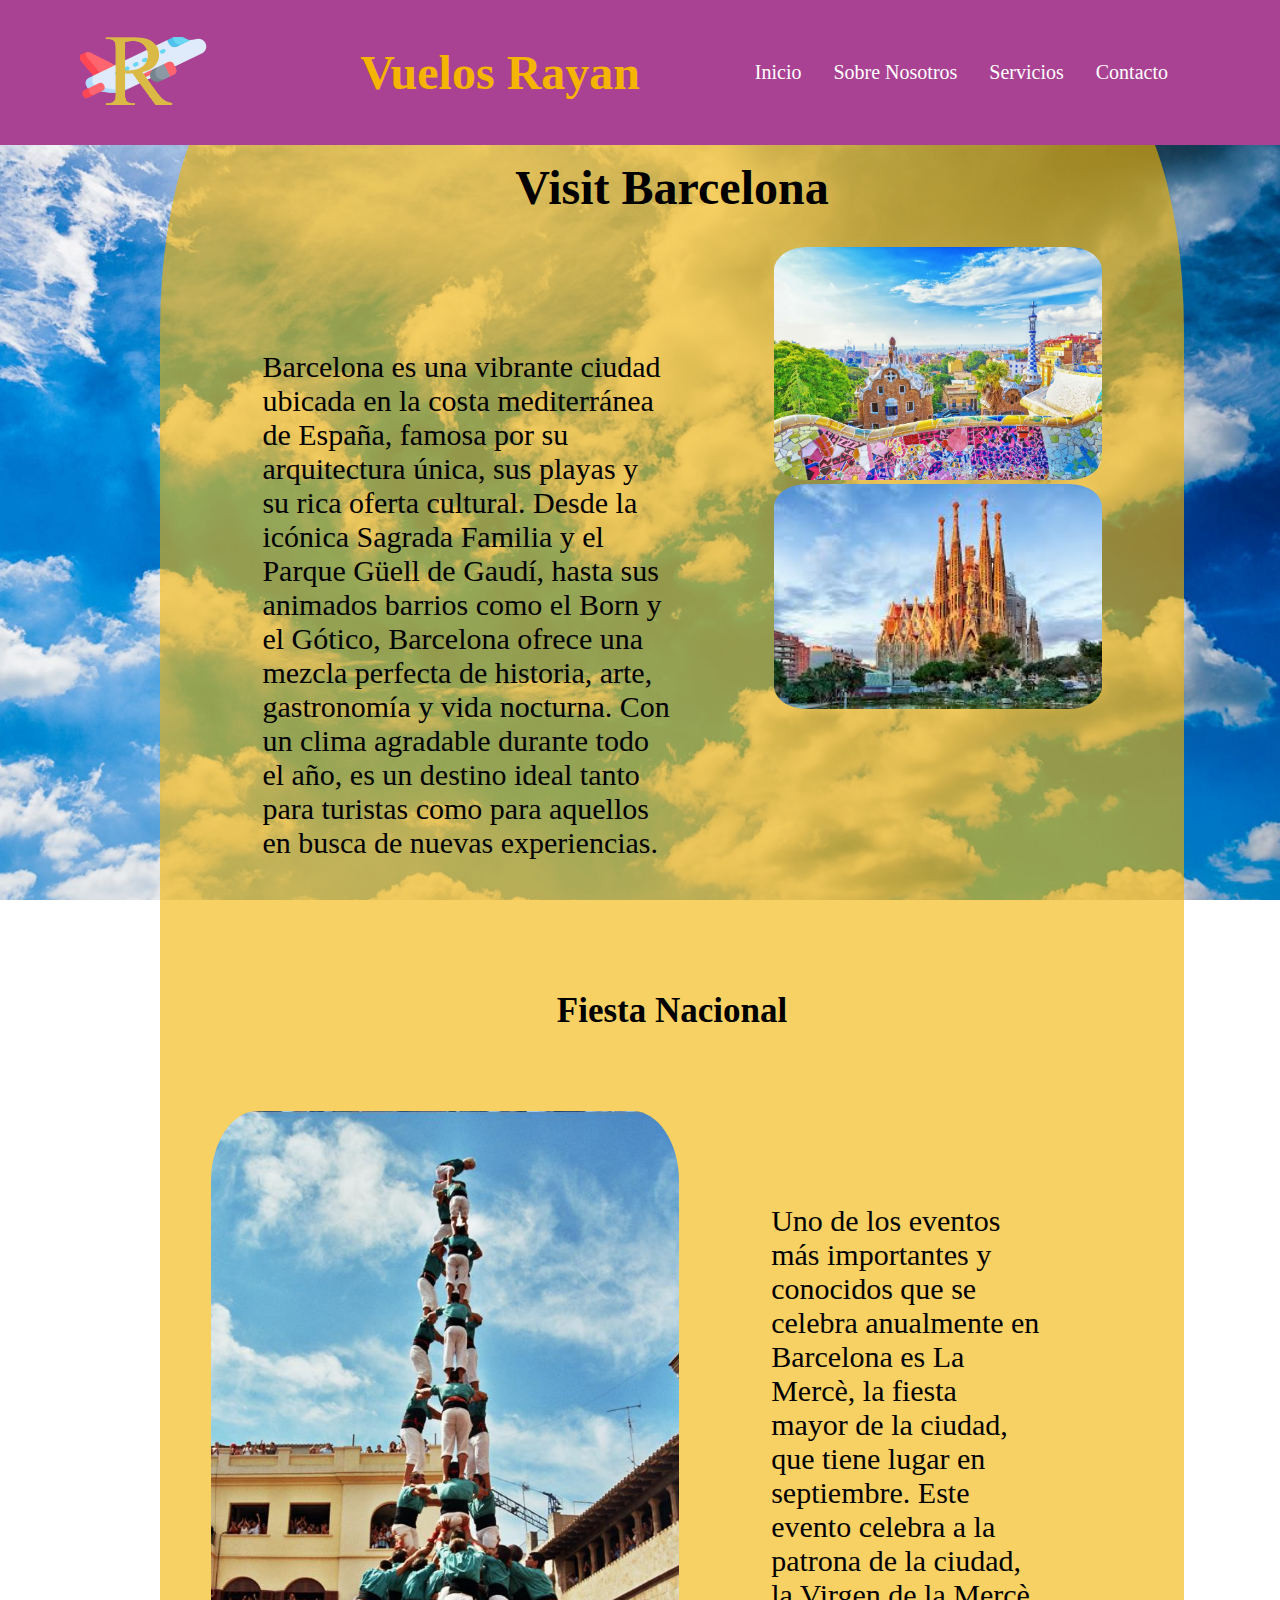
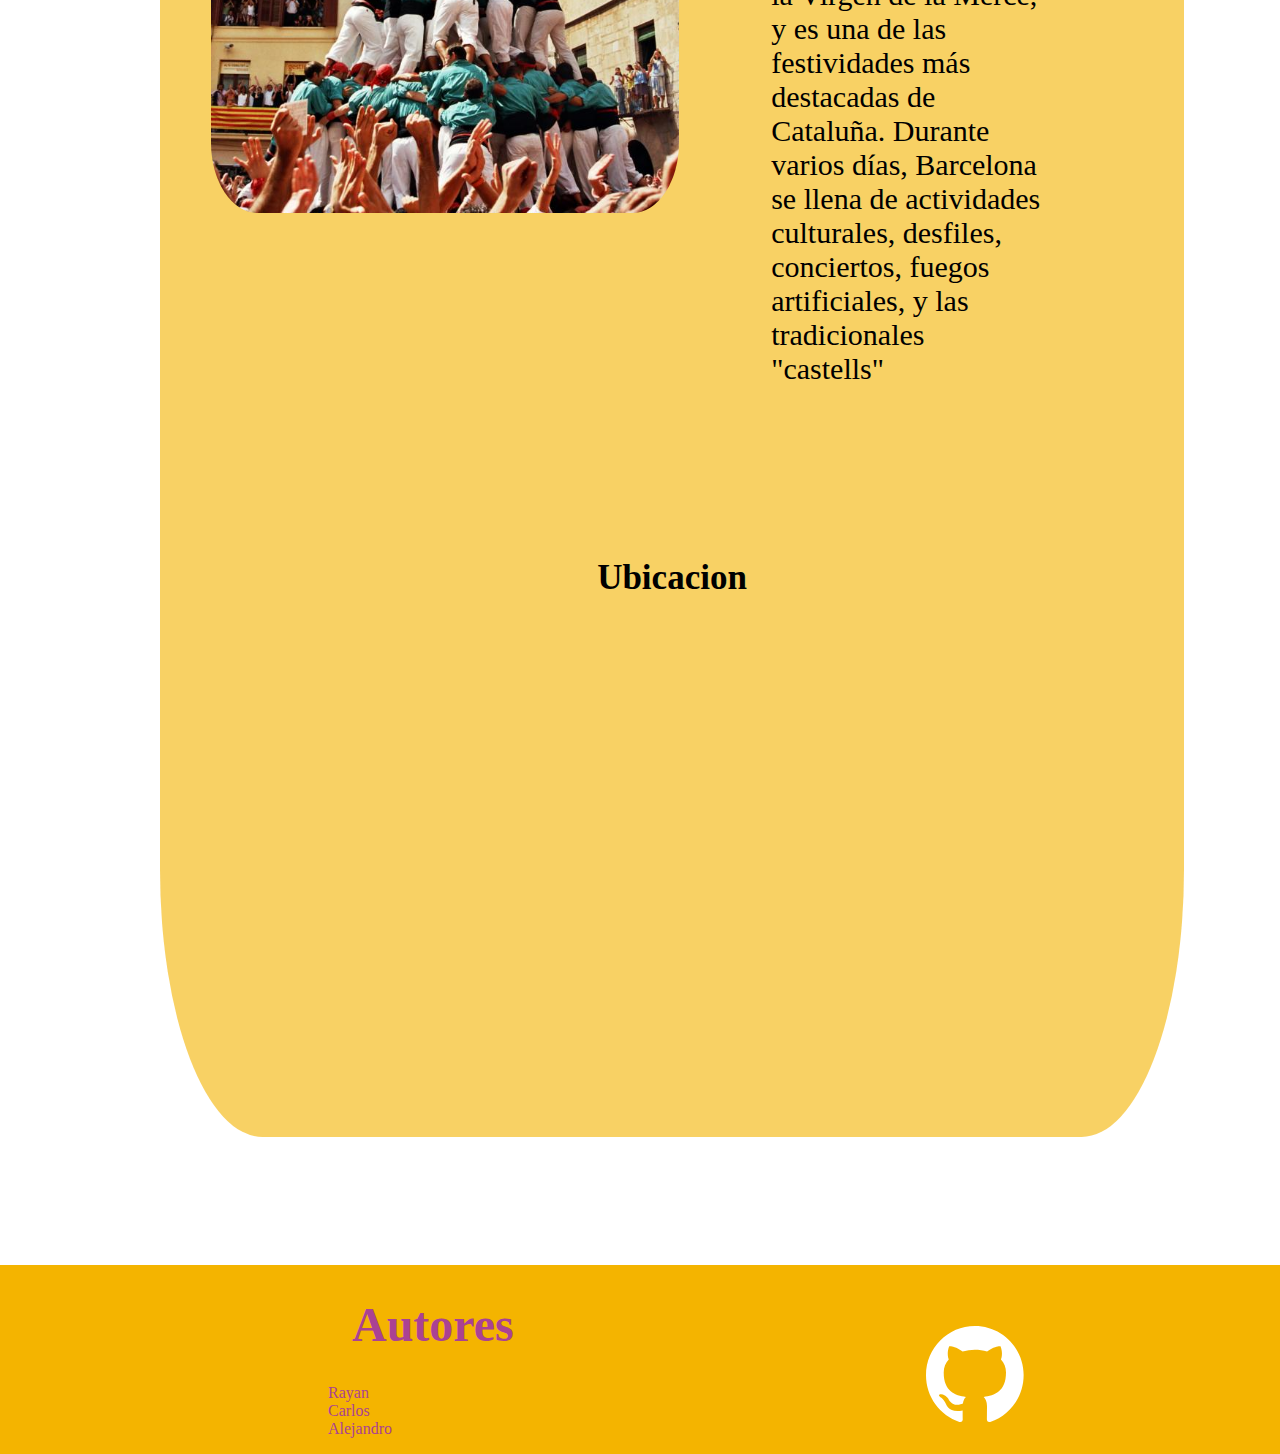
<file: destino/Barcelona.html>
<!DOCTYPE html>
<html lang="es">
<head>
    <meta charset="UTF-8">
    <meta name="viewport" content="width=device-width, initial-scale=1.0">
    <title>Viajes Rayan</title>
    <link rel="stylesheet" href="../css/main.css">
    <link rel="stylesheet" href="../css/Barcelona.css">
</head>
<body>
    <header>
        <nav class="navbar">
            <div class="roww">
                <div class="logo">
                  <img src="../Imagenes/logotoguapo.png" alt="Logo">
                </div>
                <h1>
                    Vuelos Rayan
                </h1>
            </div>
            <ul class="nav-links">
                <li><a href="#home">Inicio</a></li>
                <li><a href="#about">Sobre Nosotros</a></li>
                <li><a href="#services">Servicios</a></li>
                <li><a href="#contact">Contacto</a></li>
            </ul>
        </nav>
    </header>
    <main>

        <h1>Visit Barcelona</h1>
        <section class="hola">

            <p>Barcelona es una vibrante ciudad ubicada en la costa mediterránea de España, famosa por su arquitectura única, sus playas y su rica oferta cultural. Desde la icónica Sagrada Familia y el Parque Güell de Gaudí, hasta sus animados barrios como el Born y el Gótico, Barcelona ofrece una mezcla perfecta de historia, arte, gastronomía y vida nocturna. Con un clima agradable durante todo el año, es un destino ideal tanto para turistas como para aquellos en busca de nuevas experiencias.</p>

            <div class="imagenes">
                <img src="../Imagenes/Barcelona/barcelona.jpg" alt="Imagen Barcelona" id="foto1" width="80%">
                <img src="../Imagenes/Barcelona/barcelona2.jpg" alt="Imagen Barcelona 2" id="foto2" width="80%">
            </div>

        </section>
        <h2>Fiesta Nacional</h2>
        <section class="adios">


            <div>
                <a href="https://www.timeout.es/barcelona/es/que-hacer/fiestas-de-la-merce-guia-completa"><img src="../Imagenes/Barcelona/castells.jpg" alt="castells"></a>
                <p>Uno de los eventos más importantes y conocidos que se celebra anualmente en Barcelona es La Mercè, la fiesta mayor de la ciudad, que tiene lugar en septiembre. Este evento celebra a la patrona de la ciudad, la Virgen de la Mercè, y es una de las festividades más destacadas de Cataluña. Durante varios días, Barcelona se llena de actividades culturales, desfiles, conciertos, fuegos artificiales, y las tradicionales "castells" </p>
            </div>

        </section>
        <h2>Ubicacion</h2>

        <iframe src="https://www.google.com/maps/embed?pb=!1m18!1m12!1m3!1d95780.5895408044!2d1.9843012780376503!3d41.39269155179724!2m3!1f0!2f0!3f0!3m2!1i1024!2i768!4f13.1!3m3!1m2!1s0x12a49816718e30e5%3A0x44b0fb3d4f47660a!2sBarcelona!5e0!3m2!1ses!2ses!4v1732357916458!5m2!1ses!2ses" style="border: 10px; display: block; margin:30px  ;" width="80%" height="450" allowfullscreen="" loading="lazy" referrerpolicy="no-referrer-when-downgrade"></iframe>

    </main>
    <footer>
        <div>
            <h1>Autores</h1>
            <ul>
                <li>Rayan</li>
                <li>Carlos</li>
                <li>Alejandro</li>
            </ul>
        </div>
        <a href="https://github.com/RayanBel/Web"><svg width="98" height="96" xmlns="http://www.w3.org/2000/svg"><path fill-rule="evenodd" clip-rule="evenodd" d="M48.854 0C21.839 0 0 22 0 49.217c0 21.756 13.993 40.172 33.405 46.69 2.427.49 3.316-1.059 3.316-2.362 0-1.141-.08-5.052-.08-9.127-13.59 2.934-16.42-5.867-16.42-5.867-2.184-5.704-5.42-7.17-5.42-7.17-4.448-3.015.324-3.015.324-3.015 4.934.326 7.523 5.052 7.523 5.052 4.367 7.496 11.404 5.378 14.235 4.074.404-3.178 1.699-5.378 3.074-6.6-10.839-1.141-22.243-5.378-22.243-24.283 0-5.378 1.94-9.778 5.014-13.2-.485-1.222-2.184-6.275.486-13.038 0 0 4.125-1.304 13.426 5.052a46.97 46.97 0 0 1 12.214-1.63c4.125 0 8.33.571 12.213 1.63 9.302-6.356 13.427-5.052 13.427-5.052 2.67 6.763.97 11.816.485 13.038 3.155 3.422 5.015 7.822 5.015 13.2 0 18.905-11.404 23.06-22.324 24.283 1.78 1.548 3.316 4.481 3.316 9.126 0 6.6-.08 11.897-.08 13.526 0 1.304.89 2.853 3.316 2.364 19.412-6.52 33.405-24.935 33.405-46.691C97.707 22 75.788 0 48.854 0z" fill="#fff" /></svg></a>
    </footer>
</body>
</html>
</file>
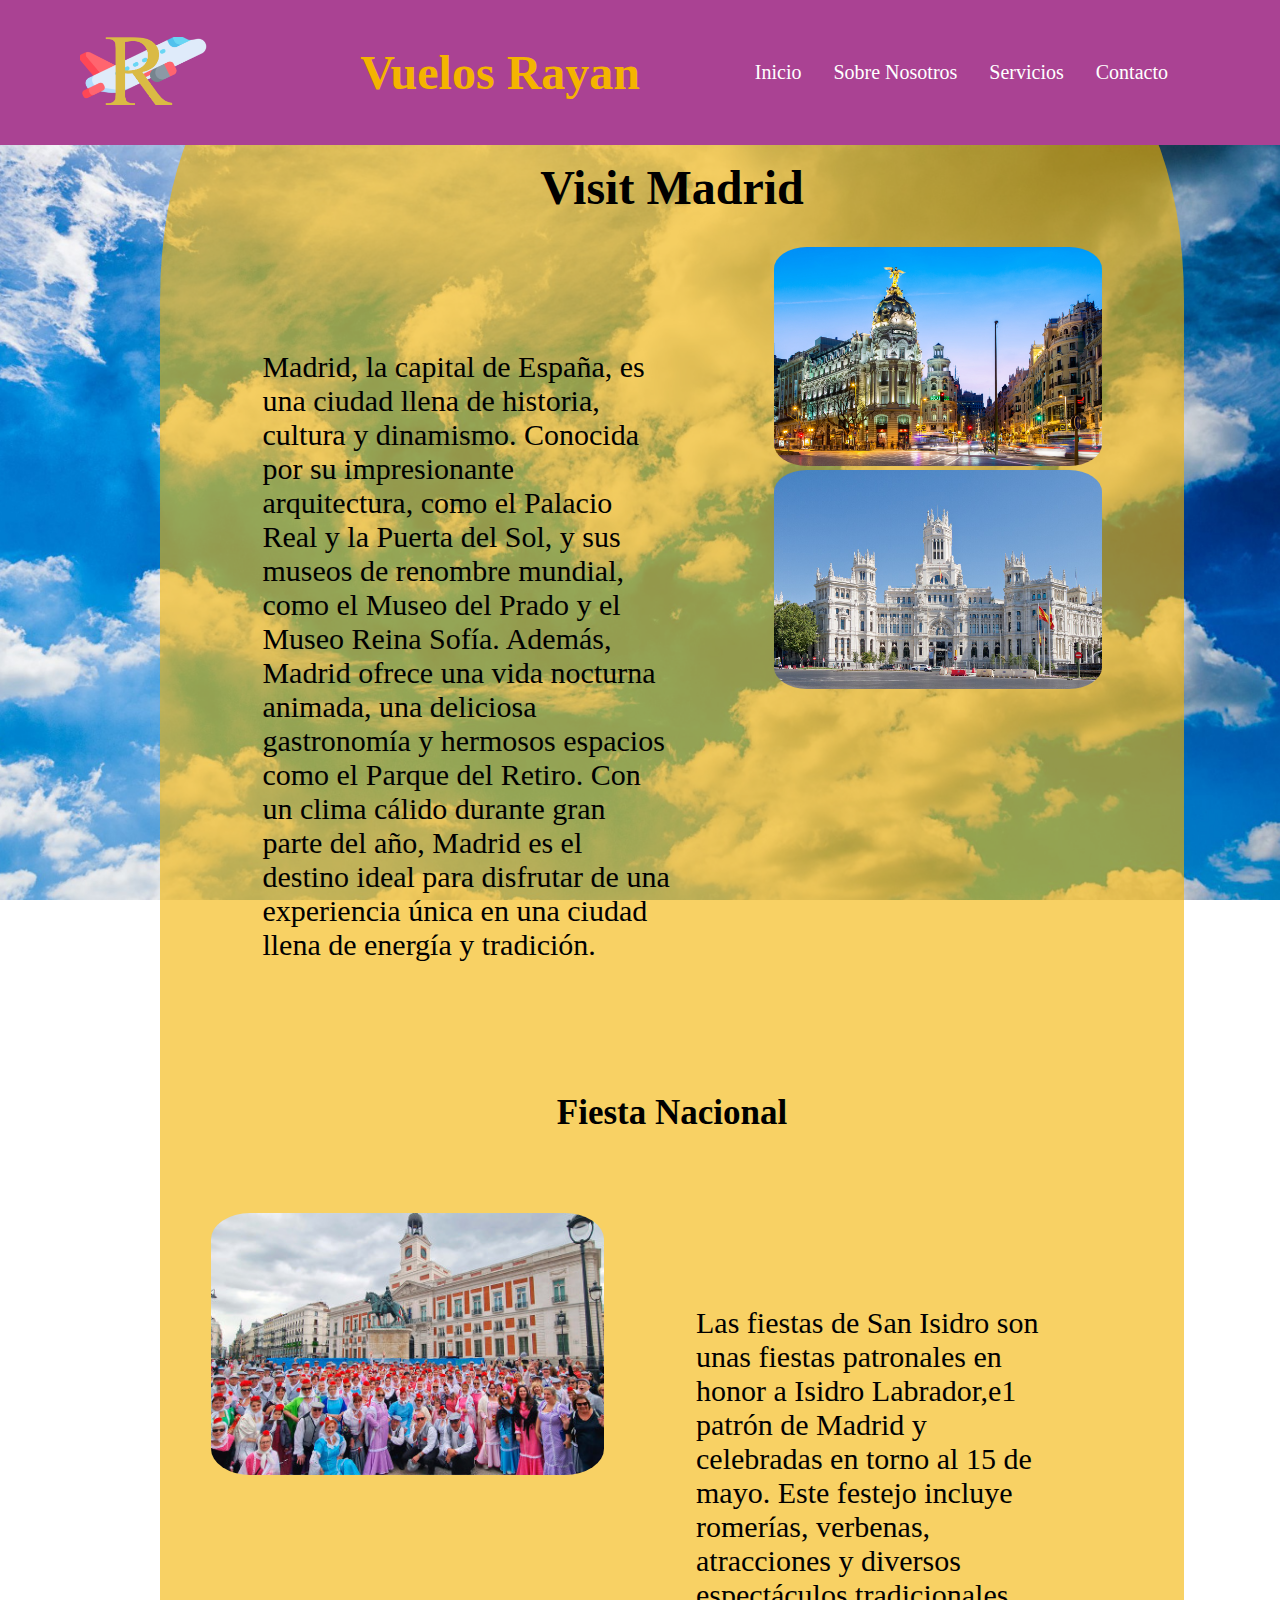
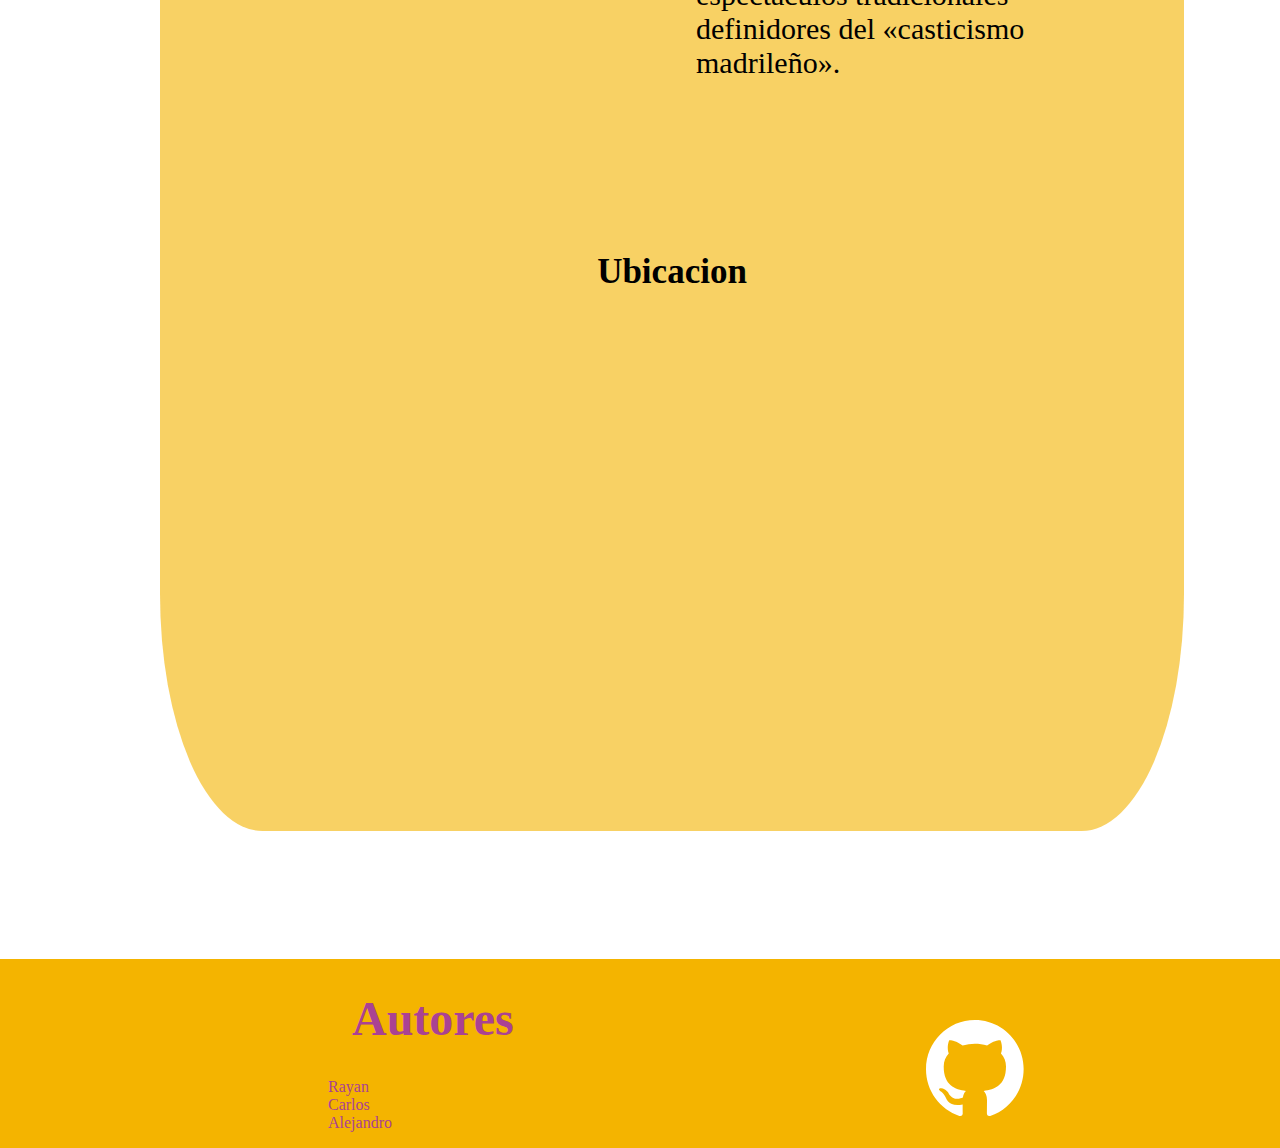
<file: destino/Madrid.html>
<!DOCTYPE html>
<html lang="es">
<head>
    <meta charset="UTF-8">
    <meta name="viewport" content="width=device-width, initial-scale=1.0">
    <title>Viajes Rayan</title>
    <link rel="stylesheet" href="../css/main.css">
    <link rel="stylesheet" href="../css/Madrid.css">
</head>
<body>
    <header>
        <nav class="navbar">
            <div class="roww">
                <div class="logo">
                  <img src="../Imagenes/logotoguapo.png" alt="Logo">
                </div>
                <h1>
                    Vuelos Rayan
                </h1>
            </div>
            <ul class="nav-links">
                <li><a href="#home">Inicio</a></li>
                <li><a href="#about">Sobre Nosotros</a></li>
                <li><a href="#services">Servicios</a></li>
                <li><a href="#contact">Contacto</a></li>
            </ul>
        </nav>
    </header>
    <main>

        <h1>Visit Madrid</h1>
        <section class="hola">

            <p>Madrid, la capital de España, es una ciudad llena de historia, cultura y dinamismo. Conocida por su impresionante arquitectura, como el Palacio Real y la Puerta del Sol, y sus museos de renombre mundial, como el Museo del Prado y el Museo Reina Sofía. Además, Madrid ofrece una vida nocturna animada, una deliciosa gastronomía y hermosos espacios como el Parque del Retiro. Con un clima cálido durante gran parte del año, Madrid es el destino ideal para disfrutar de una experiencia única en una ciudad llena de energía y tradición.</p>

            <div class="imagenes">
                <img src="../Imagenes/Madrid/madrid3.jpg" alt="Imagen Madrid" id="foto1" width="80%" >
                <img src="../Imagenes/Madrid/madrid2.jpg" alt="Imagen Madrid 2" id="foto2" width="80%">
            </div>

        </section>
        <h2>Fiesta Nacional</h2>
        <section class="adios">


            <div>
                <a href="https://www.sanisidromadrid.com/"><img src="../Imagenes/Madrid/sanisidro.jpg" alt="San Isidro"></a>
                <p>Las fiestas de San Isidro son unas fiestas patronales en honor a Isidro Labrador,e1​ patrón de Madrid y celebradas en torno al 15 de mayo. Este festejo incluye romerías, verbenas, atracciones y diversos espectáculos tradicionales definidores del «casticismo madrileño».</p>
            </div>

        </section>
        <h2>Ubicacion</h2>

        <iframe src="https://www.google.com/maps/embed?pb=!1m18!1m12!1m3!1d194347.47827008562!2d-3.844343568095899!3d40.43809861031433!2m3!1f0!2f0!3f0!3m2!1i1024!2i768!4f13.1!3m3!1m2!1s0xd422997800a3c81%3A0xc436dec1618c2269!2sMadrid!5e0!3m2!1ses!2ses!4v1732361525051!5m2!1ses!2ses"  style="border: 10px; display: block; margin:30px  ;" width="80%" height="450" allowfullscreen="" loading="lazy" referrerpolicy="no-referrer-when-downgrade"></iframe>

    </main>
    <footer>
        <div>
            <h1>Autores</h1>
            <ul>
                <li>Rayan</li>
                <li>Carlos</li>
                <li>Alejandro</li>
            </ul>
        </div>
        <a href="https://github.com/RayanBel/Web"><svg width="98" height="96" xmlns="http://www.w3.org/2000/svg"><path fill-rule="evenodd" clip-rule="evenodd" d="M48.854 0C21.839 0 0 22 0 49.217c0 21.756 13.993 40.172 33.405 46.69 2.427.49 3.316-1.059 3.316-2.362 0-1.141-.08-5.052-.08-9.127-13.59 2.934-16.42-5.867-16.42-5.867-2.184-5.704-5.42-7.17-5.42-7.17-4.448-3.015.324-3.015.324-3.015 4.934.326 7.523 5.052 7.523 5.052 4.367 7.496 11.404 5.378 14.235 4.074.404-3.178 1.699-5.378 3.074-6.6-10.839-1.141-22.243-5.378-22.243-24.283 0-5.378 1.94-9.778 5.014-13.2-.485-1.222-2.184-6.275.486-13.038 0 0 4.125-1.304 13.426 5.052a46.97 46.97 0 0 1 12.214-1.63c4.125 0 8.33.571 12.213 1.63 9.302-6.356 13.427-5.052 13.427-5.052 2.67 6.763.97 11.816.485 13.038 3.155 3.422 5.015 7.822 5.015 13.2 0 18.905-11.404 23.06-22.324 24.283 1.78 1.548 3.316 4.481 3.316 9.126 0 6.6-.08 11.897-.08 13.526 0 1.304.89 2.853 3.316 2.364 19.412-6.52 33.405-24.935 33.405-46.691C97.707 22 75.788 0 48.854 0z" fill="#fff" /></svg></a>
    </footer>
</body>
</html>
</file>
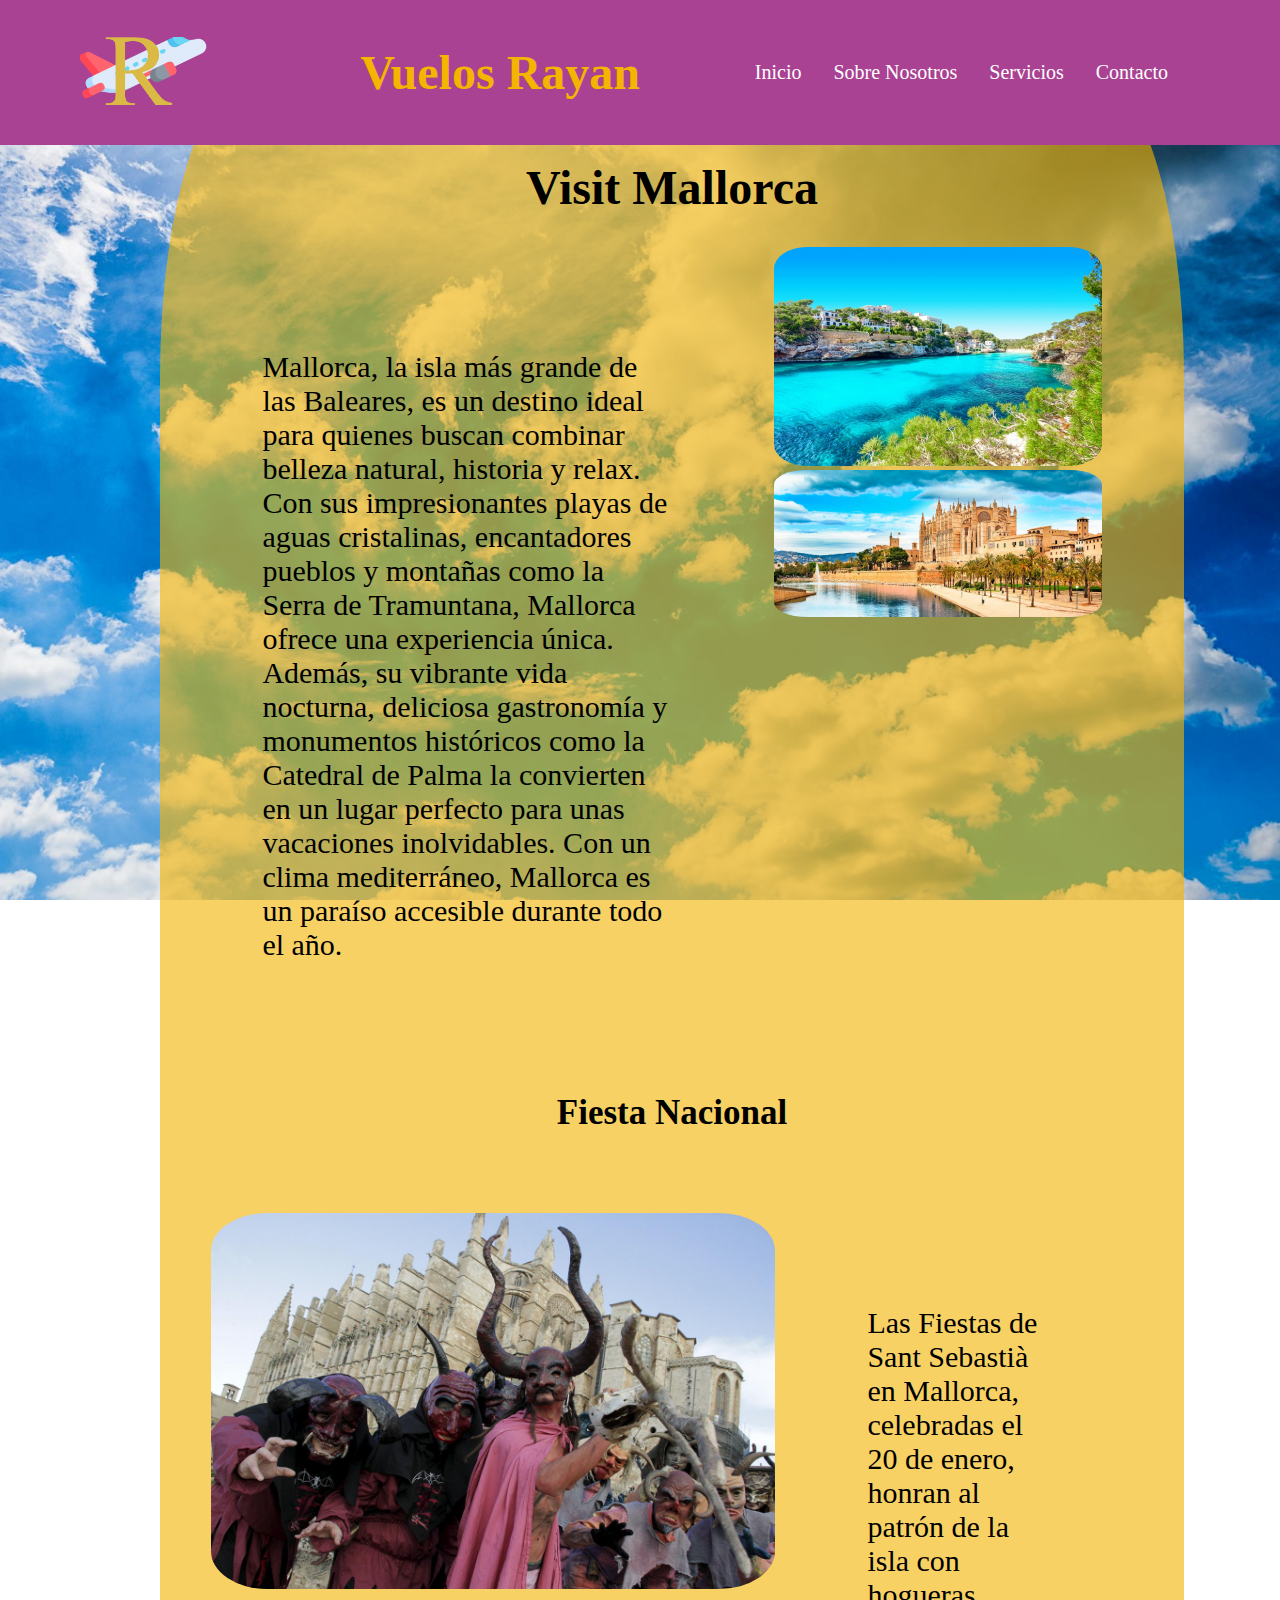
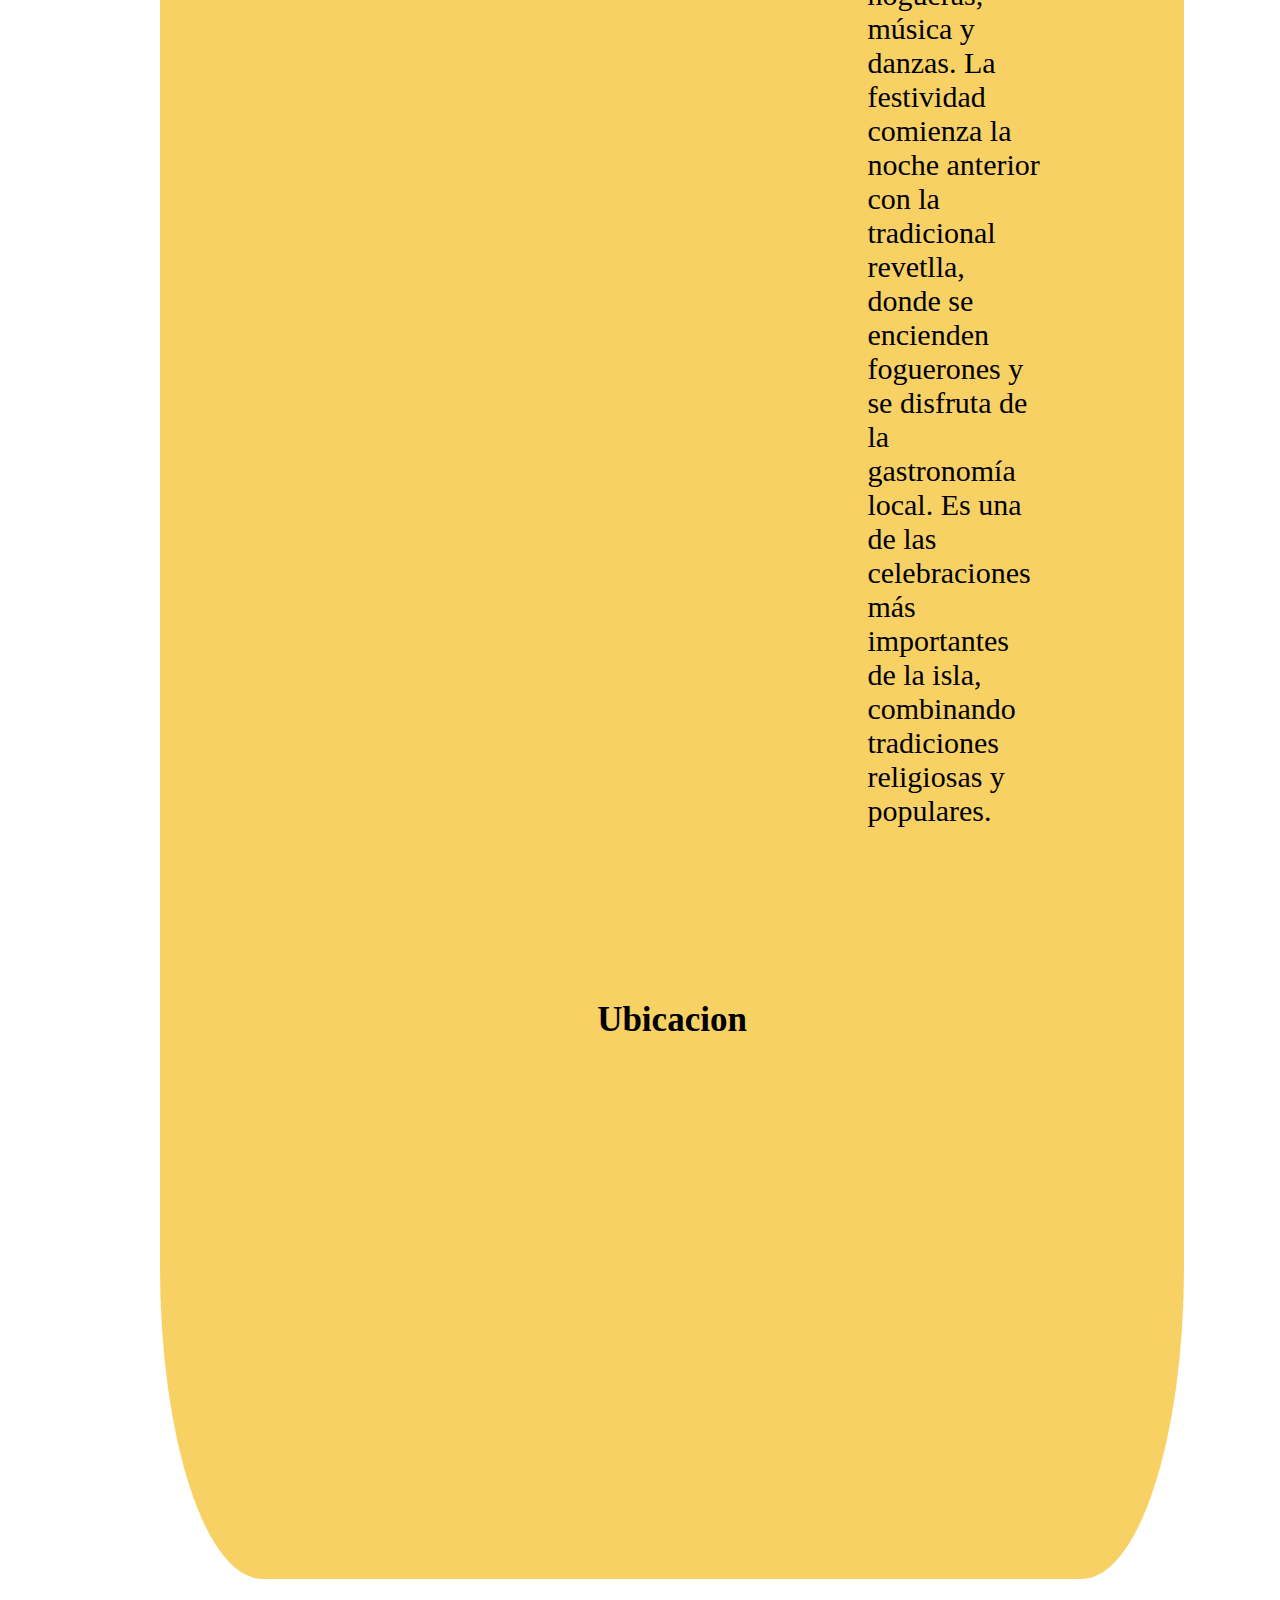
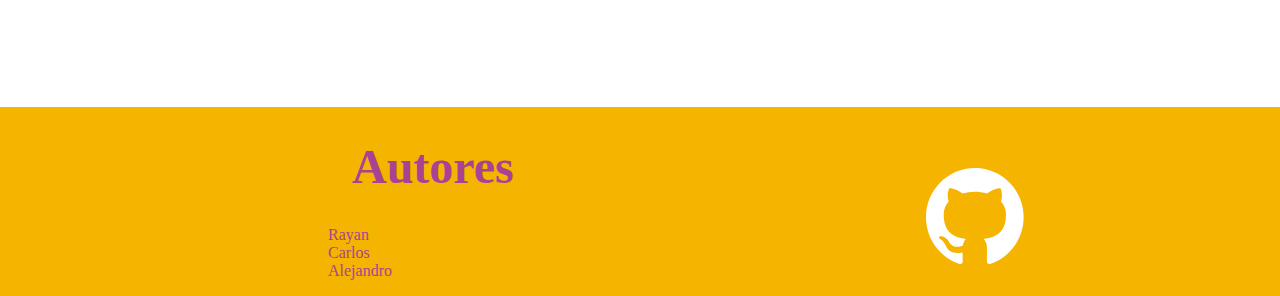
<file: destino/Mallorca.html>
<!DOCTYPE html>
<html lang="es">
<head>
    <meta charset="UTF-8">
    <meta name="viewport" content="width=device-width, initial-scale=1.0">
    <title>Viajes Rayan</title>
    <link rel="stylesheet" href="../css/main.css">
    <link rel="stylesheet" href="../css/Madrid.css">
</head>
<body>
    <header>
        <nav class="navbar">
            <div class="roww">
                <div class="logo">
                  <img src="../Imagenes/logotoguapo.png" alt="Logo">
                </div>
                <h1>
                    Vuelos Rayan
                </h1>
            </div>
            <ul class="nav-links">
                <li><a href="#home">Inicio</a></li>
                <li><a href="#about">Sobre Nosotros</a></li>
                <li><a href="#services">Servicios</a></li>
                <li><a href="#contact">Contacto</a></li>
            </ul>
        </nav>
    </header>
    <main>

        <h1>Visit Mallorca</h1>
        <section class="hola">

            <p>Mallorca, la isla más grande de las Baleares, es un destino ideal para quienes buscan combinar belleza natural, historia y relax. Con sus impresionantes playas de aguas cristalinas, encantadores pueblos y montañas como la Serra de Tramuntana, Mallorca ofrece una experiencia única. Además, su vibrante vida nocturna, deliciosa gastronomía y monumentos históricos como la Catedral de Palma la convierten en un lugar perfecto para unas vacaciones inolvidables. Con un clima mediterráneo, Mallorca es un paraíso accesible durante todo el año.</p>

            <div class="imagenes">
                <img src="../Imagenes/Mallorca/mallorca.jpg" alt="Imagen Mallorca" id="foto1" width="80%">
                <img src="../Imagenes/Mallorca/mallorca2.avif" alt="Imagen Mallorca 2" id="foto2" width="80%">
            </div>

        </section>
        <h2>Fiesta Nacional</h2>
        <section class="adios">


            <div>
                <a href=https://www.abc-mallorca.es/sant-sebastian-palma/><img src="../Imagenes/Mallorca/santsebastia.jpg" alt="Sant Sebastia"></a>
               <p>Las Fiestas de Sant Sebastià en Mallorca, celebradas el 20 de enero, honran al patrón de la isla con hogueras, música y danzas. La festividad comienza la noche anterior con la tradicional revetlla, donde se encienden foguerones y se disfruta de la gastronomía local. Es una de las celebraciones más importantes de la isla, combinando tradiciones religiosas y populares.</p>
            </div>

        </section>
        <h2>Ubicacion</h2>

        <iframe src="https://www.google.com/maps/embed?pb=!1m18!1m12!1m3!1d393421.544914716!2d2.5820133136985923!3d39.61356122395474!2m3!1f0!2f0!3f0!3m2!1i1024!2i768!4f13.1!3m3!1m2!1s0x1297b8766606c129%3A0xb7eb9bff02d2ecc0!2sMallorca!5e0!3m2!1ses!2ses!4v1732362734146!5m2!1ses!2ses" style="border: 10px; display: block; margin:30px  ;" width="80%" height="450" allowfullscreen="" loading="lazy" referrerpolicy="no-referrer-when-downgrade"></iframe>

    </main>
    <footer>
        <div>
            <h1>Autores</h1>
            <ul>
                <li>Rayan</li>
                <li>Carlos</li>
                <li>Alejandro</li>
            </ul>
        </div>
        <a href="https://github.com/RayanBel/Web"><svg width="98" height="96" xmlns="http://www.w3.org/2000/svg"><path fill-rule="evenodd" clip-rule="evenodd" d="M48.854 0C21.839 0 0 22 0 49.217c0 21.756 13.993 40.172 33.405 46.69 2.427.49 3.316-1.059 3.316-2.362 0-1.141-.08-5.052-.08-9.127-13.59 2.934-16.42-5.867-16.42-5.867-2.184-5.704-5.42-7.17-5.42-7.17-4.448-3.015.324-3.015.324-3.015 4.934.326 7.523 5.052 7.523 5.052 4.367 7.496 11.404 5.378 14.235 4.074.404-3.178 1.699-5.378 3.074-6.6-10.839-1.141-22.243-5.378-22.243-24.283 0-5.378 1.94-9.778 5.014-13.2-.485-1.222-2.184-6.275.486-13.038 0 0 4.125-1.304 13.426 5.052a46.97 46.97 0 0 1 12.214-1.63c4.125 0 8.33.571 12.213 1.63 9.302-6.356 13.427-5.052 13.427-5.052 2.67 6.763.97 11.816.485 13.038 3.155 3.422 5.015 7.822 5.015 13.2 0 18.905-11.404 23.06-22.324 24.283 1.78 1.548 3.316 4.481 3.316 9.126 0 6.6-.08 11.897-.08 13.526 0 1.304.89 2.853 3.316 2.364 19.412-6.52 33.405-24.935 33.405-46.691C97.707 22 75.788 0 48.854 0z" fill="#fff" /></svg></a>
    </footer>
</body>
</html>
</file>
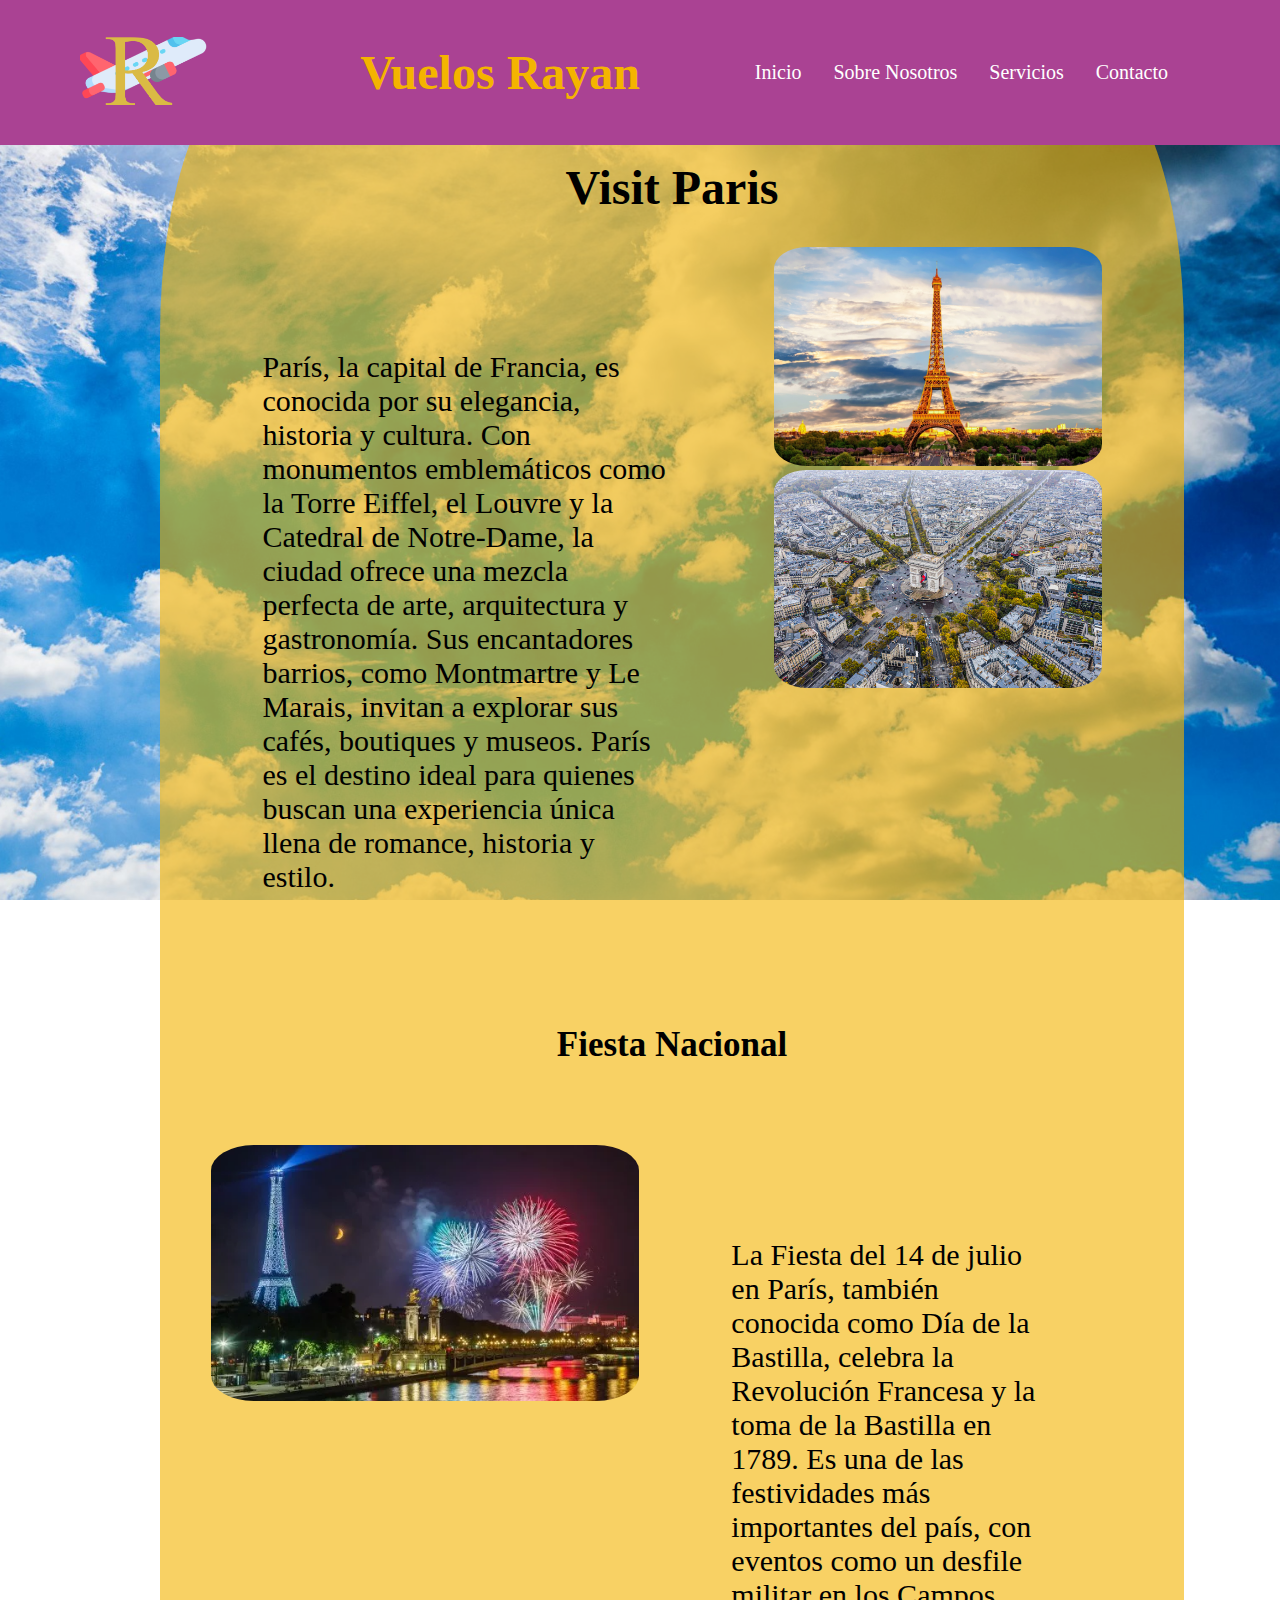
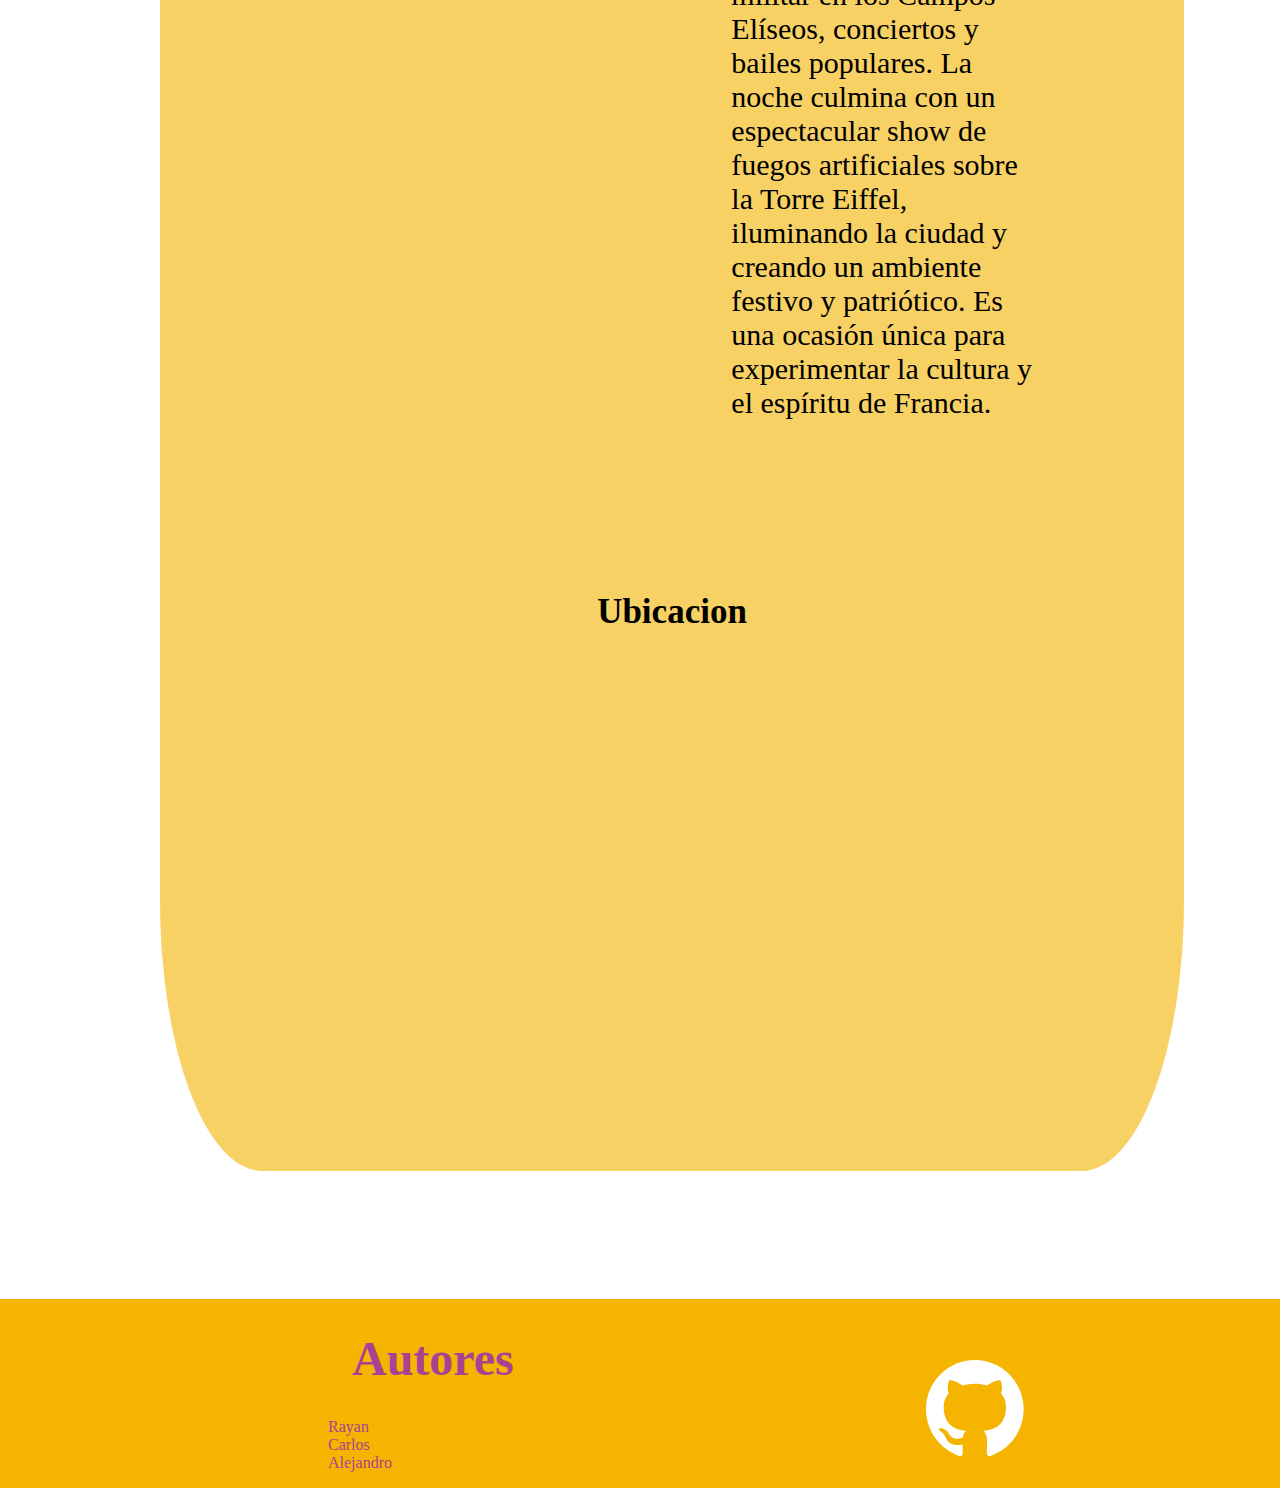
<file: destino/paris.html>
<!DOCTYPE html>
<html lang="es">
<head>
    <meta charset="UTF-8">
    <meta name="viewport" content="width=device-width, initial-scale=1.0">
    <title>Viajes Rayan</title>
    <link rel="stylesheet" href="../css/main.css">
    <link rel="stylesheet" href="../css/Paris.css">
</head>
<body>
    <header>
        <nav class="navbar">
            <div class="roww">
                <div class="logo">
                  <img src="../Imagenes/logotoguapo.png" alt="Logo">
                </div>
                <h1>
                    Vuelos Rayan
                </h1>
            </div>
            <ul class="nav-links">
                <li><a href="#home">Inicio</a></li>
                <li><a href="#about">Sobre Nosotros</a></li>
                <li><a href="#services">Servicios</a></li>
                <li><a href="#contact">Contacto</a></li>
            </ul>
        </nav>
    </header>
    <main>

        <h1>Visit Paris</h1>
        <section class="hola">

            <p>París, la capital de Francia, es conocida por su elegancia, historia y cultura. Con monumentos emblemáticos como la Torre Eiffel, el Louvre y la Catedral de Notre-Dame, la ciudad ofrece una mezcla perfecta de arte, arquitectura y gastronomía. Sus encantadores barrios, como Montmartre y Le Marais, invitan a explorar sus cafés, boutiques y museos. París es el destino ideal para quienes buscan una experiencia única llena de romance, historia y estilo.</p>

            <div class="imagenes">
                <img src="../Imagenes/Paris/paris.jpg" alt="Imagen Paris" id="foto1" width="80%">
                <img src="../Imagenes/Paris/paris2.jpg" alt="Imagen Paris 2" id="foto2" width="80%">
            </div>

        </section>
        <h2>Fiesta Nacional</h2>
        <section class="adios">


            <div>
                <a href="https://parisjetaime.com/spa/que-hacer-en-paris/las-principales-citas-paris/paris-festeja-el-14-de-julio-i111"><img src="../Imagenes/Paris/fiestaparis.jpg" alt="San Isidro"></a>
                <p>La Fiesta del 14 de julio en París, también conocida como Día de la Bastilla, celebra la Revolución Francesa y la toma de la Bastilla en 1789. Es una de las festividades más importantes del país, con eventos como un desfile militar en los Campos Elíseos, conciertos y bailes populares. La noche culmina con un espectacular show de fuegos artificiales sobre la Torre Eiffel, iluminando la ciudad y creando un ambiente festivo y patriótico. Es una ocasión única para experimentar la cultura y el espíritu de Francia.</p>
            </div>

        </section>
        <h2>Ubicacion</h2>

        <iframe src="https://www.google.com/maps/embed?pb=!1m18!1m12!1m3!1d83998.77824573244!2d2.2646349063797047!3d48.85893843461574!2m3!1f0!2f0!3f0!3m2!1i1024!2i768!4f13.1!3m3!1m2!1s0x47e66e1f06e2b70f%3A0x40b82c3688c9460!2zUGFyw61zLCBGcmFuY2lh!5e0!3m2!1ses!2ses!4v1732364032516!5m2!1ses!2ses"  style="border: 10px; display: block; margin:30px  ;" width="80%" height="450" allowfullscreen="" loading="lazy" referrerpolicy="no-referrer-when-downgrade"></iframe>

    </main>
    <footer>
        <div>
            <h1>Autores</h1>
            <ul>
                <li>Rayan</li>
                <li>Carlos</li>
                <li>Alejandro</li>
            </ul>
        </div>
        <a href="https://github.com/RayanBel/Web"><svg width="98" height="96" xmlns="http://www.w3.org/2000/svg"><path fill-rule="evenodd" clip-rule="evenodd" d="M48.854 0C21.839 0 0 22 0 49.217c0 21.756 13.993 40.172 33.405 46.69 2.427.49 3.316-1.059 3.316-2.362 0-1.141-.08-5.052-.08-9.127-13.59 2.934-16.42-5.867-16.42-5.867-2.184-5.704-5.42-7.17-5.42-7.17-4.448-3.015.324-3.015.324-3.015 4.934.326 7.523 5.052 7.523 5.052 4.367 7.496 11.404 5.378 14.235 4.074.404-3.178 1.699-5.378 3.074-6.6-10.839-1.141-22.243-5.378-22.243-24.283 0-5.378 1.94-9.778 5.014-13.2-.485-1.222-2.184-6.275.486-13.038 0 0 4.125-1.304 13.426 5.052a46.97 46.97 0 0 1 12.214-1.63c4.125 0 8.33.571 12.213 1.63 9.302-6.356 13.427-5.052 13.427-5.052 2.67 6.763.97 11.816.485 13.038 3.155 3.422 5.015 7.822 5.015 13.2 0 18.905-11.404 23.06-22.324 24.283 1.78 1.548 3.316 4.481 3.316 9.126 0 6.6-.08 11.897-.08 13.526 0 1.304.89 2.853 3.316 2.364 19.412-6.52 33.405-24.935 33.405-46.691C97.707 22 75.788 0 48.854 0z" fill="#fff" /></svg></a>
    </footer>
</body>
</html>
</file>
<file: css/main.css>
/* Estilos generales */
body {
    display: flex;
    font-family: 'Times New Roman', Times, serif;
     font-weight: 500;
     flex-direction: column;
     margin: 0;
     padding: 0;
     background-image:url(../Imagenes/cielo.jpg);
     background-size: cover;
     background-repeat: no-repeat;
     background-position: center;
     background-attachment: fixed ;
     height: 100%;

   }
   
   /* Barra de navegación */
   .navbar {
     display: flex;
     justify-content: space-between;
     align-items: center;
     background-color: rgb(170, 66, 147);
     padding: 1% 0%;
     top: 0;
     width: 100%;
     position: fixed;
     z-index: 1000;
   }
 
   nav h1 {
     justify-self:center;
     color: #f4b400;
   }
 
   .logo {
     justify-self: flex-start;
     width: 20%;
   }
 
   /* Estilos para el logo */
   .logo img {
    margin-top: 1.5em;
     width: 100%; /* Ajusta el tamaño del logo */
     margin-left: 5em;
   }
   
   /* Estilos para los enlaces de navegación */
   .nav-links {
     display: flex;
     list-style: none;
     padding: 0;
     margin: 0;
     margin-right: 7em;
   }
   
   .nav-links li {
     margin-left: 2em;
   }
   
   .nav-links a {
     color: #fff;
     text-decoration: none;
     font-size: 1.25em;

     transition: color 0.3s, transform 0.3s;
   }
   
   .nav-links a:hover {
     color: #f4b400; /* Cambia el color al pasar el mouse */
     transform: scale(1.1); /* Efecto de zoom al pasar el mouse */
   }

   .roww{
    display: flex;
     flex-direction: row;
      justify-content: space-between;
      width: 50%;
   }

   /*Footer*/
   footer {
     display: flex;
     justify-content: space-between;
     align-items: center;
     background-color: #f4b400;
     width: 100%;
     margin: 0;
     color: #aa4293;
   }
 
   footer h1 {
     margin-left: 2em;
   }
 
   footer div{
     flex-direction: column;
     width: 30%;
     margin-left: 20% ;
   }
   footer ul{
     list-style: none;
     margin-left: 2em;
   }
 
   footer a{
     text-align: end;
     width: 30%;
     margin-right: 20%;
     margin-top: 2em;
   }
   
   main{
    margin-top: 10%;
   }

   .caja-3d {
    transition: box-shadow 0.3s ease-in-out;
 
}



   
   /* Estilos responsivos */
   @media (max-width: 768px) {
     .navbar {
      flex-direction: column;
       align-items: center;
     }
     
   
     .nav-links {
       flex-direction: column;
       width: 100%;
       margin: 0%;
       margin-left: 3%;
       display: inline-block;
     }
   
     .nav-links li {
       margin-left: 2%;
       margin-bottom: 1em;
       width: 20%;
       display: inline-block;
     }
     
     .logo {
         justify-self: center;
         width: 20%;
         margin-left: 5%;
     }
   
     .logo img {
       width: 100%; /* Ajusta el logo para pantallas más pequeñas */
       margin: 0;
     }
     .roww{
      display: flex;
       flex-direction: row;
        justify-content: space-between;
       width: 100%;
       
     }
     .navbar h1{
      margin: 3% 3% 3% 0%;
      width: 50%;
      font-size: 2em;
     }

     main{
      margin-top:40% ;
      
     }
   }
</file>
<file: css/index.css>
main{
    display: flex;
    width: 100%;
    flex-direction: column;
    align-items: center;
}

.izquierda {
    display: flex;
    align-self: center;
    width: 75%;
    margin: 5% 10% 5% 10%;
    justify-content: space-between;
    align-items: center;
    background-color: rgba(244, 179, 0, 0.608);
    padding: 2em ;
    border-radius: 10%;
}

.izquierda div{
    flex-direction: column;
    margin-left: 15%;
    margin-right: 15%;
}

.izquierda img{
    width: 30%;
    margin-left: 10%;
    border-radius: 10%;
    box-shadow: 10px 10px 15px rgba(0, 0, 0, 0.5);
}

.derecha {
    display: flex;
    align-self: center;
    width: 75%;
    margin: 5% 5% 10% 10%;
    justify-content: space-between;
    align-items: center;
    background-color: rgba(170, 66, 148, 0.608);
    padding: 2em ;
    border-radius: 10%;
}

.derecha div{
    flex-direction: column;
    margin-left: 15%;
    margin-right: 15%;
}

.derecha img{
    width: 30%;
    margin-right: 10%;
    border-radius: 10%;
    box-shadow: 10px 10px 15px rgba(0, 0, 0, 0.5);
}

section{
    margin-bottom: -5%;
}

section a{
    text-decoration: none;
    color: black;
}

body.Modooscuro{
    background-image:url(../Imagenes/Cielo\ nocturno.jpg);
    
}

body.Modooscuro .navbar{
    background-color: rgb(83, 34, 72);
    
}

body.Modooscuro footer{
    background-color: rgba(136, 100, 0, 0.608);
}

#cambiomodo{
    padding: 5px 10px;
    font-size: 12px;
    cursor: pointer;
    border: none;
    border-radius: 30px;  /* Bordes redondeados */
    box-shadow: 0 4px 6px rgba(0, 0, 0, 0.2);  /* Sombra sutil para darle profundidad */
    
    font-weight: bold;
}

.banner {
    display: none;
    background-color: #ffcc00;
    color: #333;
    padding: 15px;
    font-size: 18px;
    font-weight: bold;
    border-radius: 5px;
    top: 20px;
    left: 50%;
    box-shadow: 0px 4px 6px rgba(0, 0, 0, 0.1);
}

/* Estilo del botón */
.btn {
    background-color: #28a745;
    color: white;
    border: none;
    padding: 10px 20px;
    font-size: 16px;
    cursor: pointer;
    border-radius: 5px;
    ;
}

.carousel-container {
    
    position: relative;
    width: 80%;
    max-width: 800px;
    margin: 4em;
    overflow: hidden;
    border-radius: 10px;
    box-shadow: 0px 0px 15px rgba(0, 0, 0, 0.2);
}

/* Estilo del carrusel */
.carousel {
    display: flex;
    transition: transform 0.5s ease;
    flex-direction: column;
    align-items: center;
    justify-content: center;
}

/* Estilo de las imágenes del carrusel */
.carousel img {
    width: 100%;
    height: auto;
    object-fit: cover;
    border-radius: 10px;
}

/* Detalles de los destinos */
.destino-info {
    background-color: rgba(255, 255, 255, 0.8);
    padding: 15px;
    margin-top: -10px;
    border-radius: 10px;
    width: 90%;
    text-align: left;
}

.destino-info h2 {
    margin-top: 0;
}

.destino-info p {
    margin: 5px 0;
}

.destino-info strong {
    color: #333;
}

/* Botones de navegación */
.buton {
    position: absolute;
    top: 50%;
    background-color: rgba(0, 0, 0, 0.5);
    color: white;
    border: none;
    padding: 10px 15px;
    font-size: 24px;
    cursor: pointer;
    transform: translateY(-50%);
    z-index: 10;
    border-radius: 50%;
    transition: background-color 0.3s;
}

.buton:hover {
    background-color: rgba(0, 0, 0, 0.8);
}

.prev {
    left: 10px;
}

.next {
    right: 10px;
}

@media (max-width: 768px) {

    .izquierda{
        flex-direction: column;
        margin: 10% 10% 0 0;
        margin-bottom: 10%;
        width: 100%;
        padding: 10% 0 0 0;
    }
    .izquierda img{
        width: 50%;
        margin: 0;
    }

    .derecha{
        flex-direction: column-reverse;
        margin: 10% 0 0 0;
        margin-bottom: 10%;
        width: 100%;
        padding: 10% 0 0 0;
    }
    .derecha img{
        width: 50%;
        margin: 0;
    }







}
</file>
<file: css/contacto.css>
main{
        display: flex;
        flex-direction: column;
    
    }
    main section{
        display: flex;
        flex-direction: column;
        align-self: center;
        text-align: center;
        background-color: rgba(244, 179, 0, 0.608); 
        width: 70%;
        margin: 10%;
        margin-bottom: 2%;
        border-radius: 10%;
        padding: 5%;
    
    }
    h1{
        font-size: 3em;
    }

    p{
        font-size: 2em;
    }

    table {
        width: 100%; /* Asegura que la tabla ocupe todo el ancho disponible */
        border-collapse: collapse; /* Elimina los bordes dobles entre celdas */
      }
      
      /* Estilo para las celdas de la tabla */
      td, th {
        text-align: left; /* Alinea el texto a la izquierda */
        padding: 8px; /* Espaciado interno para las celdas */
        border-bottom: 2px solid #000; /* Solo un borde en la parte inferior */
      }
      
      /* Opcional: Estilo para el encabezado (si lo deseas) */
      th {
        font-weight: bold; /* Negrita para el encabezado */
      }
      
      form{
        margin-left: 30%;
        width: 40%;
        
      }
      form div {
        display: flex;
        align-items: center;
        margin-bottom: 0.625em; /* 10px to em */
      }
      

      label {
        width: 4em; /* Increased from 6.25em to over 2em */
        font-size: 2em;
        text-align: left;
      }
      input, textarea {
        flex: 1;
        text-align: left; /* Changed to left for normal typing direction */
      }

      button {
        padding: 0.75em 1.5em; /* Larger size */
        font-size: 1.2em; /* Increased font size */
        background-color: rgba(170, 66, 148, 0.608);
        border: none;
        border-radius: 5px;
        color: white;
        cursor: pointer;
        box-shadow: 0 4px 6px rgba(0, 0, 0, 0.1); /* Add shadow */
        transition: background-color 0.3s, box-shadow 0.3s; /* Smooth transitions */
    }
    button:hover {
        background-color: rgba(244, 179, 0, 0.608);
        box-shadow: 0 6px 10px rgba(0, 0, 0, 0.2); /* Highlight on hover */
    }
    .suscripcion label{
      font-size: 1,5em;
      width: 6em;
    }
    .suscripcion p{
      width: 6em;
      font-size: 0.7em;
      margin-top: 1%;
    }
    
    .borderabajo{
      border-bottom: #000 2px solid;
    }

    @media (max-width: 768px) {

      table {
        width: 100%; /* Asegura que la tabla ocupe todo el ancho disponible */
        border-collapse: collapse; /* Elimina los bordes dobles entre celdas */
      }
      
      /* Estilo para las celdas de la tabla */
      td, th {
        text-align: left; /* Alinea el texto a la izquierda */
        padding: 0.5em; /* Espaciado interno para las celdas */
        border-bottom: 0.125em solid #000; /* Solo un borde en la parte inferior */
      }
      
      /* Opcional: Estilo para el encabezado (si lo deseas) */
      th {
        font-weight: bold; /* Negrita para el encabezado */
      }
      
      /* Estilos para pantallas pequeñas */
      @media (max-width: 768px) {
        table {
          width: 100%; /* Asegura que la tabla ocupe el 100% del ancho disponible */
          
          display: block; /* Cambia a bloque para habilitar el desplazamiento */
        }
      
        /* Cambiar el tamaño del texto para mejorar la legibilidad */
        td, th {
          font-size: 0.875em; /* Ajusta el tamaño del texto */
          padding: 0em; /* Menor padding para que quepan más datos */
        }
      
        /* En pantallas pequeñas, es posible que quieras ocultar ciertas columnas o darles un diseño diferente */
        th, td {
          display: block; /* Muestra las celdas como bloques para que se apilen verticalmente */
          width: 100%; /* Cada celda ocupará el ancho completo de la tabla */
          text-align: center;
        }
      
        th {
          text-align: center; /* Centra el texto del encabezado */
        }
      
        /* Puedes agregar un estilo para las filas, por ejemplo, separarlas con un borde */
        tr {
          margin-bottom: 0.625em; /* Agrega margen entre filas */
        }
      }
      



      form div {
          flex-direction: column;
          align-items: flex-start;
      }
      label {
          width: 100%;
          margin-bottom: 0.5em;
      }
      input, textarea {
          width: 100%;
          text-align: left; /* Ensure text direction remains normal */
      }
      button {
          width: 100%;
          font-size: 1em; /* Slightly smaller font for smaller screens */
      }
  }
</file>
<file: css/servicios.css>
main{
    display: flex;
    flex-direction: column;
    align-items: center;

}

section div{
    display: flex;
    flex-direction: row;
    width: 100%;
}

section div img{
    width: 40%;
    margin: 5%;
    border-radius: 10%;
    box-shadow: 10px 10px 15px rgba(0, 0, 0, 0.5);
}

section div p{
    width: 40%;
    margin: 5%;
    font-size: 1.5em;
}

section h1{
    width: 100%;
    text-align: center;
    font-size: 4em;
    margin: 2%;
}

.viajes{
    display: flex;
    flex-direction: column;
    background-color: rgba(244, 179, 0, 0.608); 
    width: 80%;
    margin: 0% 10% 5% 10%;
    border-radius: 10%;
    padding: 2%;
    

}



.excursiones{
    display: flex;
    flex-direction: column;
    background-color: rgba(170, 66, 148, 0.608);
    width: 80%;
    margin: 5% 10% 5% 10%;
    border-radius: 10%;
    padding: 2%;

}

.resaltar {
    transform: scale(1.1);
    box-shadow: 0px 0px 15px rgba(0, 0, 0, 0.5);
    transition: transform 0.3s ease, box-shadow 0.3s ease;
}

.si {
    margin: 0;
    padding: 0;
    box-sizing: border-box;
}

.banner-container {
    width: 80%;
    max-width: 800px;
    margin: 20px auto;
    position: relative;
    overflow: hidden;
    border-radius: 10px;
    box-shadow: 0px 0px 10px rgba(0, 0, 0, 0.5);
}

.banner img {
    width: 100%;
    display: none;
    transition: opacity 0.5s ease-in-out;
}

.banner img.active {
    display: block;
    opacity: 1;
}

.banner-buttons {
    position: absolute;
    top: 50%;
    width: 100%;
    display: flex;
    justify-content: space-between;
    transform: translateY(-50%);
}

.banner-buttons button {
    background: rgba(0, 0, 0, 0.5);
    color: white;
    border: none;
    padding: 10px 20px;
    cursor: pointer;
    font-size: 18px;
    transition: 0.3s;
}

.banner-buttons button:hover {
    background: rgba(0, 0, 0, 0.8);
}

@media (max-width: 768px) {

section div{
        display: flex;
        flex-direction: column;
        align-items: center;
    }

    section div img{
        width: 80%;
        margin: 5%;
        border-radius: 10%;
        box-shadow: 10px 10px 15px rgba(0, 0, 0, 0.5);
    }
    

    section div p{
        width: 80%;
        margin: 2%;
        font-size: 1em;
        
    }

    section h1{

        font-size:2em ;
    }
    .reverse{
        display: flex;
        flex-direction: column-reverse;
    }



}
</file>
<file: css/sobre_nosotros.css>
main{
    display: flex;

}
main section{
    display: flex;
    flex-direction: column;
    align-items: center;
    background-color: rgba(244, 179, 0, 0.608); 
    width: 100%;
    margin: 5%;
    border-radius: 10%;
    padding: 5%;

}

section h1{
    font-size: 4em;
}

section div{
    display:flex;
    flex-direction: row;
    justify-content: space-between;


}


div p{
    width: 50%;
    margin-left: 2%;
    font-size: 1.5em;
}

div img{
    width: 40%;
    margin-right: 2%;
}

@media (max-width: 768px) {

    main section{
        display: flex;
        flex-direction: column;
        align-items: center;
    }

    section h1{
        text-align: center;
        font-size: 4em;
    }

    section div{
        display:flex;
        flex-direction: column;
        justify-content: space-between;

    }


    div p{
        width: 100%;
        font-size: 1.5em;
    }
    
    div img{
        width: 100%;
        margin-right: 2%;
    }




}
</file>
<file: css/Amsterdam.css>
main{
    display: flex;
    align-self: center;
    width: 80%;
    margin: 5% 5% 10% 10%;
    justify-content: space-between;
    align-items: center;
    background-color: rgba(244, 179, 0, 0.608);
    border-radius: 10%;
    flex-direction: column;
    padding-top: 5%;
}
h1 {
    font-size: 48px;
  }
  
h2{
    font-size: 35px;
    text-align: center;
}
.hola{
    display: flex;
    flex-direction: row;
}

p{
    font-size: 30px;
    width: 40%;
    margin: 10%;
}

.hola div{
    width: 40%;
}
img{
    border-radius: 10%;
}
.adios{   
    display: flex;

}
.adios div{
    display: flex;
    flex-direction: row;
    margin: 5%;
}
.adios img{
    width: 100%;
}
</file>
<file: css/Barcelona.css>
main {
    display: flex;
    align-self: center;
    width: 80%;
    margin: 5% 5% 10% 10%;
    justify-content: space-between;
    align-items: center;
    background-color: rgba(244, 179, 0, 0.608);
    border-radius: 10%;
    flex-direction: column;
    padding-top: 5%;
}

h1 {
    font-size: 48px;
}

h2 {
    font-size: 35px;
    text-align: center;
}

.hola {
    display: flex;
    flex-direction: row;
}

p {
    font-size: 30px;
    width: 40%;
    margin: 10%;
}

.hola div {
    width: 40%;
}

img {
    border-radius: 10%;
}

.adios {
    display: flex;
}

    .adios div {
        display: flex;
        flex-direction: row;
        margin: 5%;
    }

    .adios img {
        width: 100%;
    }
</file>
<file: css/Madrid.css>
main {
    display: flex;
    align-self: center;
    width: 80%;
    margin: 5% 5% 10% 10%;
    justify-content: space-between;
    align-items: center;
    background-color: rgba(244, 179, 0, 0.608);
    border-radius: 10%;
    flex-direction: column;
    padding-top: 5%;
}

h1 {
    font-size: 48px;
}

h2 {
    font-size: 35px;
    text-align: center;
}

.hola {
    display: flex;
    flex-direction: row;
}

p {
    font-size: 30px;
    width: 40%;
    margin: 10%;
}

.hola div {
    width: 40%;
}

img {
    border-radius: 10%;
}

.adios {
    display: flex;
}

    .adios div {
        display: flex;
        flex-direction: row;
        margin: 5%;
    }

    .adios img {
        width: 100%;
    }
</file>
<file: css/Paris.css>
main {
    display: flex;
    align-self: center;
    width: 80%;
    margin: 5% 5% 10% 10%;
    justify-content: space-between;
    align-items: center;
    background-color: rgba(244, 179, 0, 0.608);
    border-radius: 10%;
    flex-direction: column;
    padding-top: 5%;
}

h1 {
    font-size: 48px;
}

h2 {
    font-size: 35px;
    text-align: center;
}

.hola {
    display: flex;
    flex-direction: row;
}

p {
    font-size: 30px;
    width: 40%;
    margin: 10%;
}

.hola div {
    width: 40%;
}

img {
    border-radius: 10%;
}

.adios {
    display: flex;
}

    .adios div {
        display: flex;
        flex-direction: row;
        margin: 5%;
    }

    .adios img {
        width: 100%;
    }
</file>
